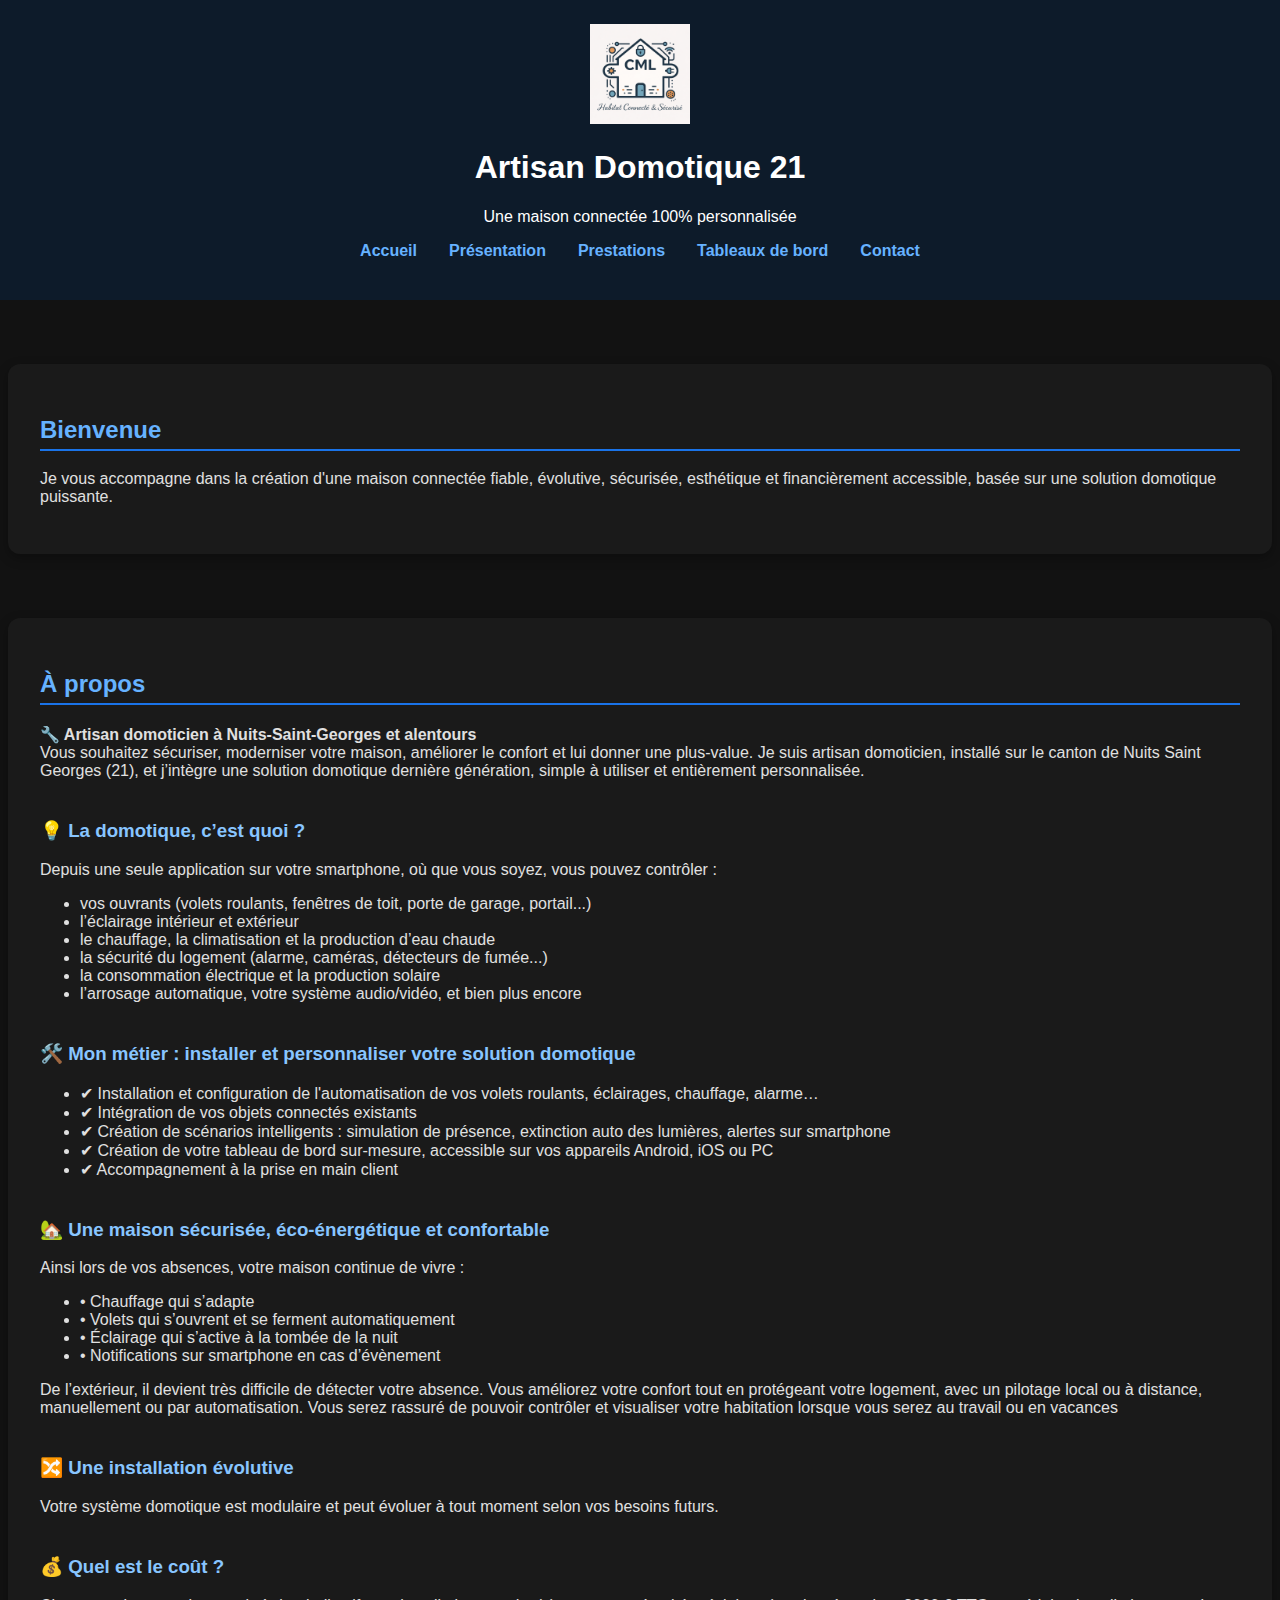
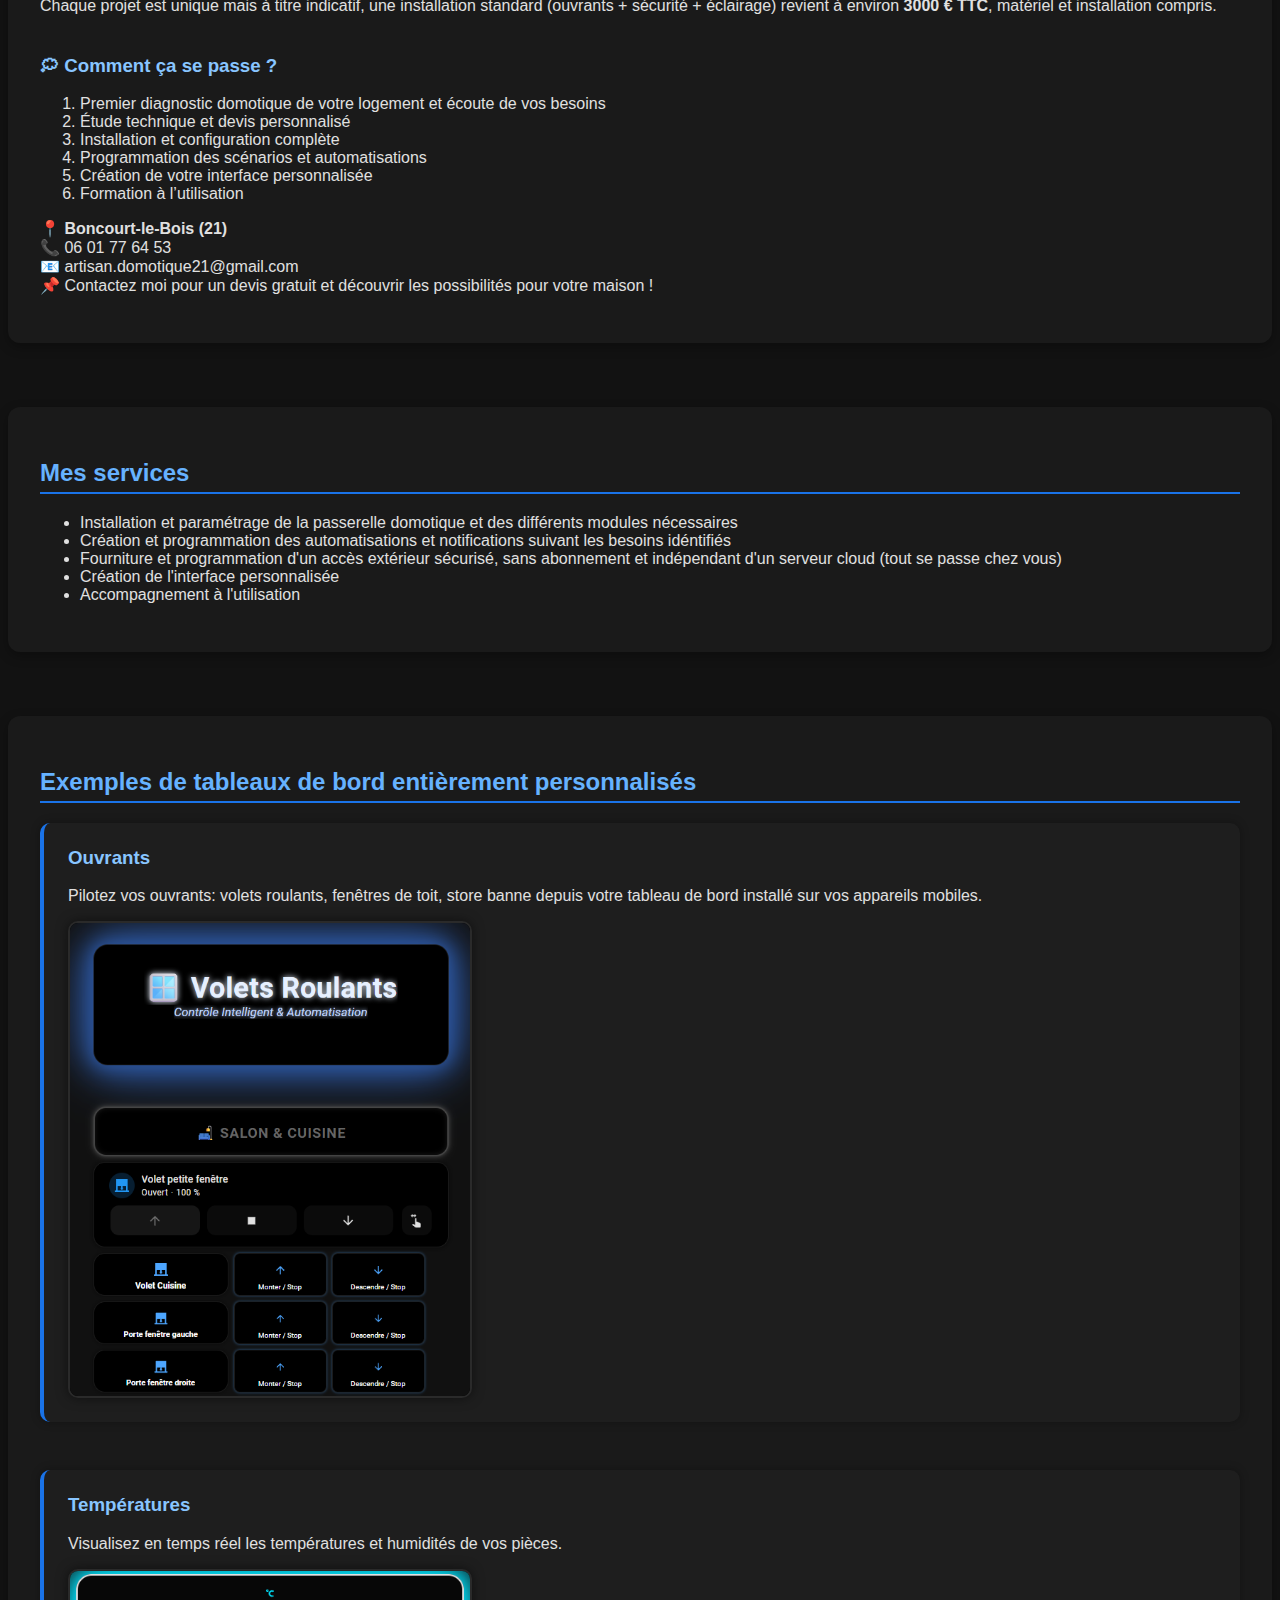
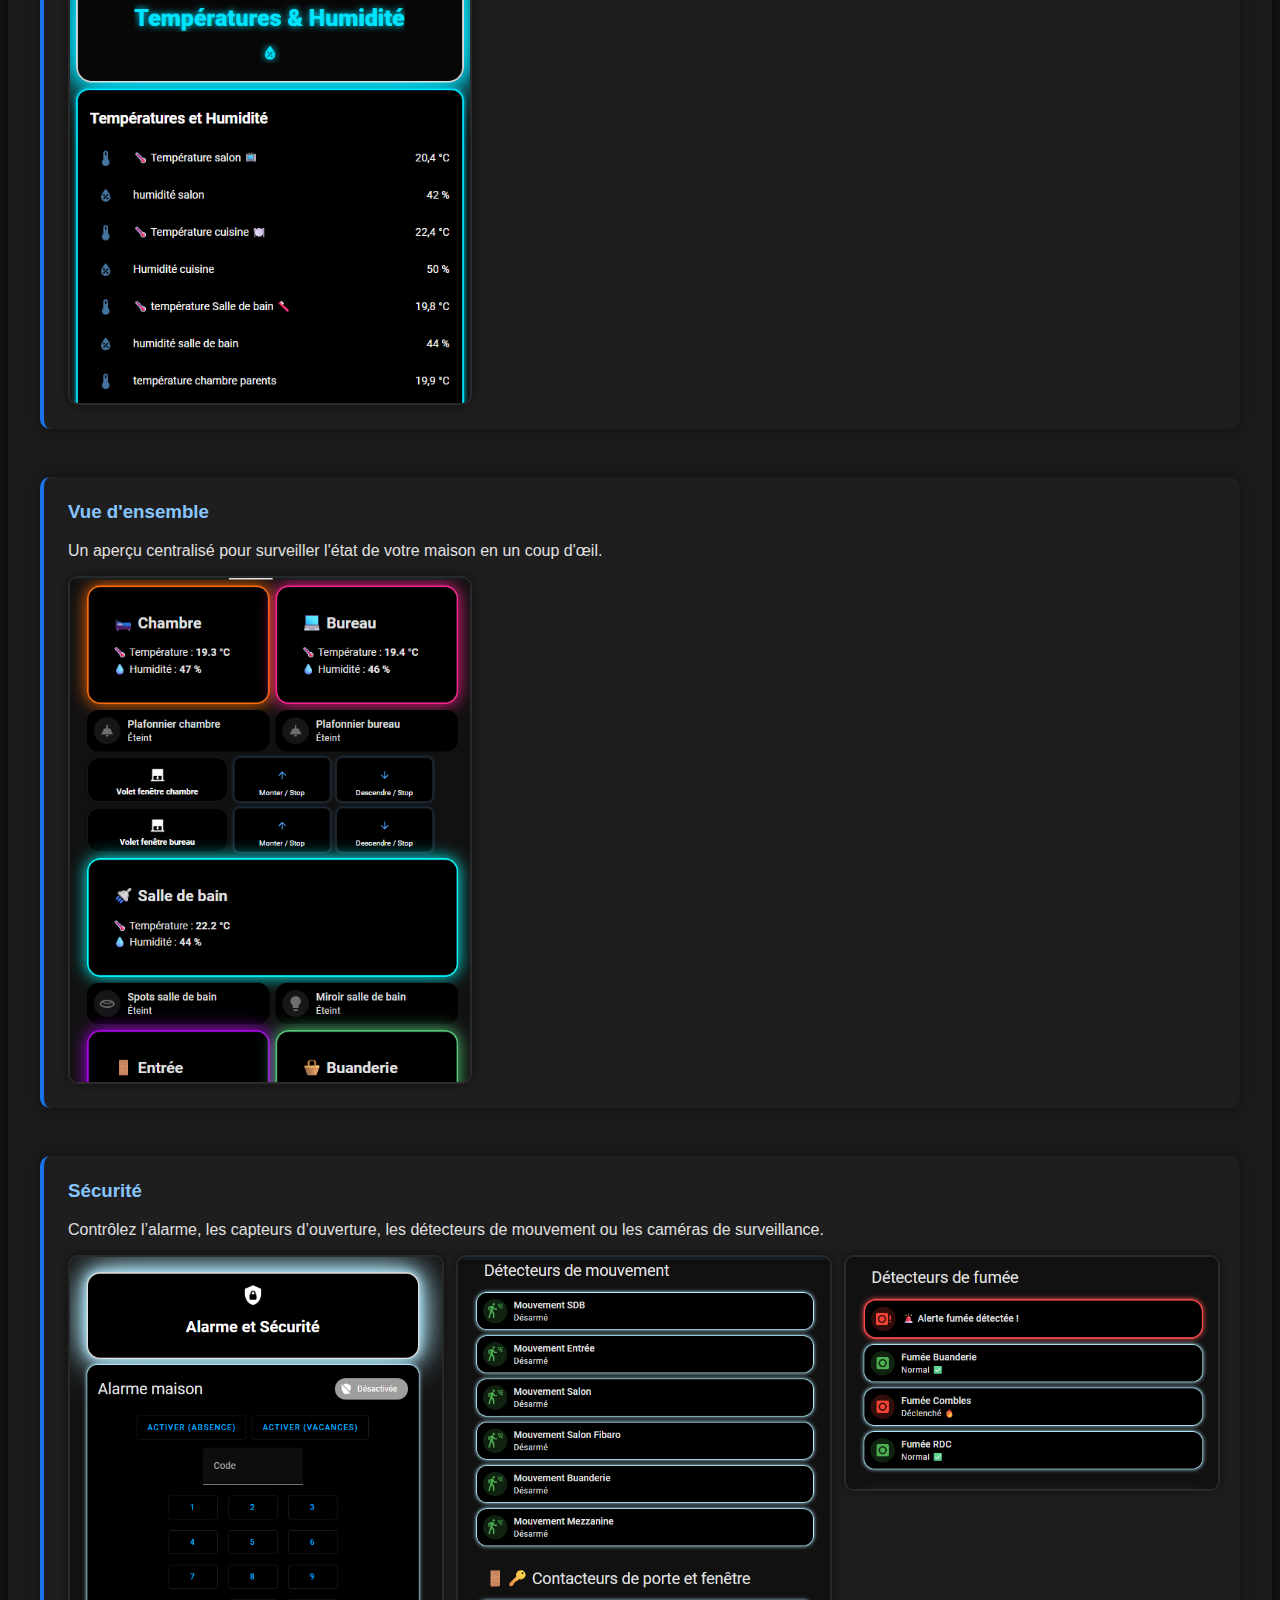
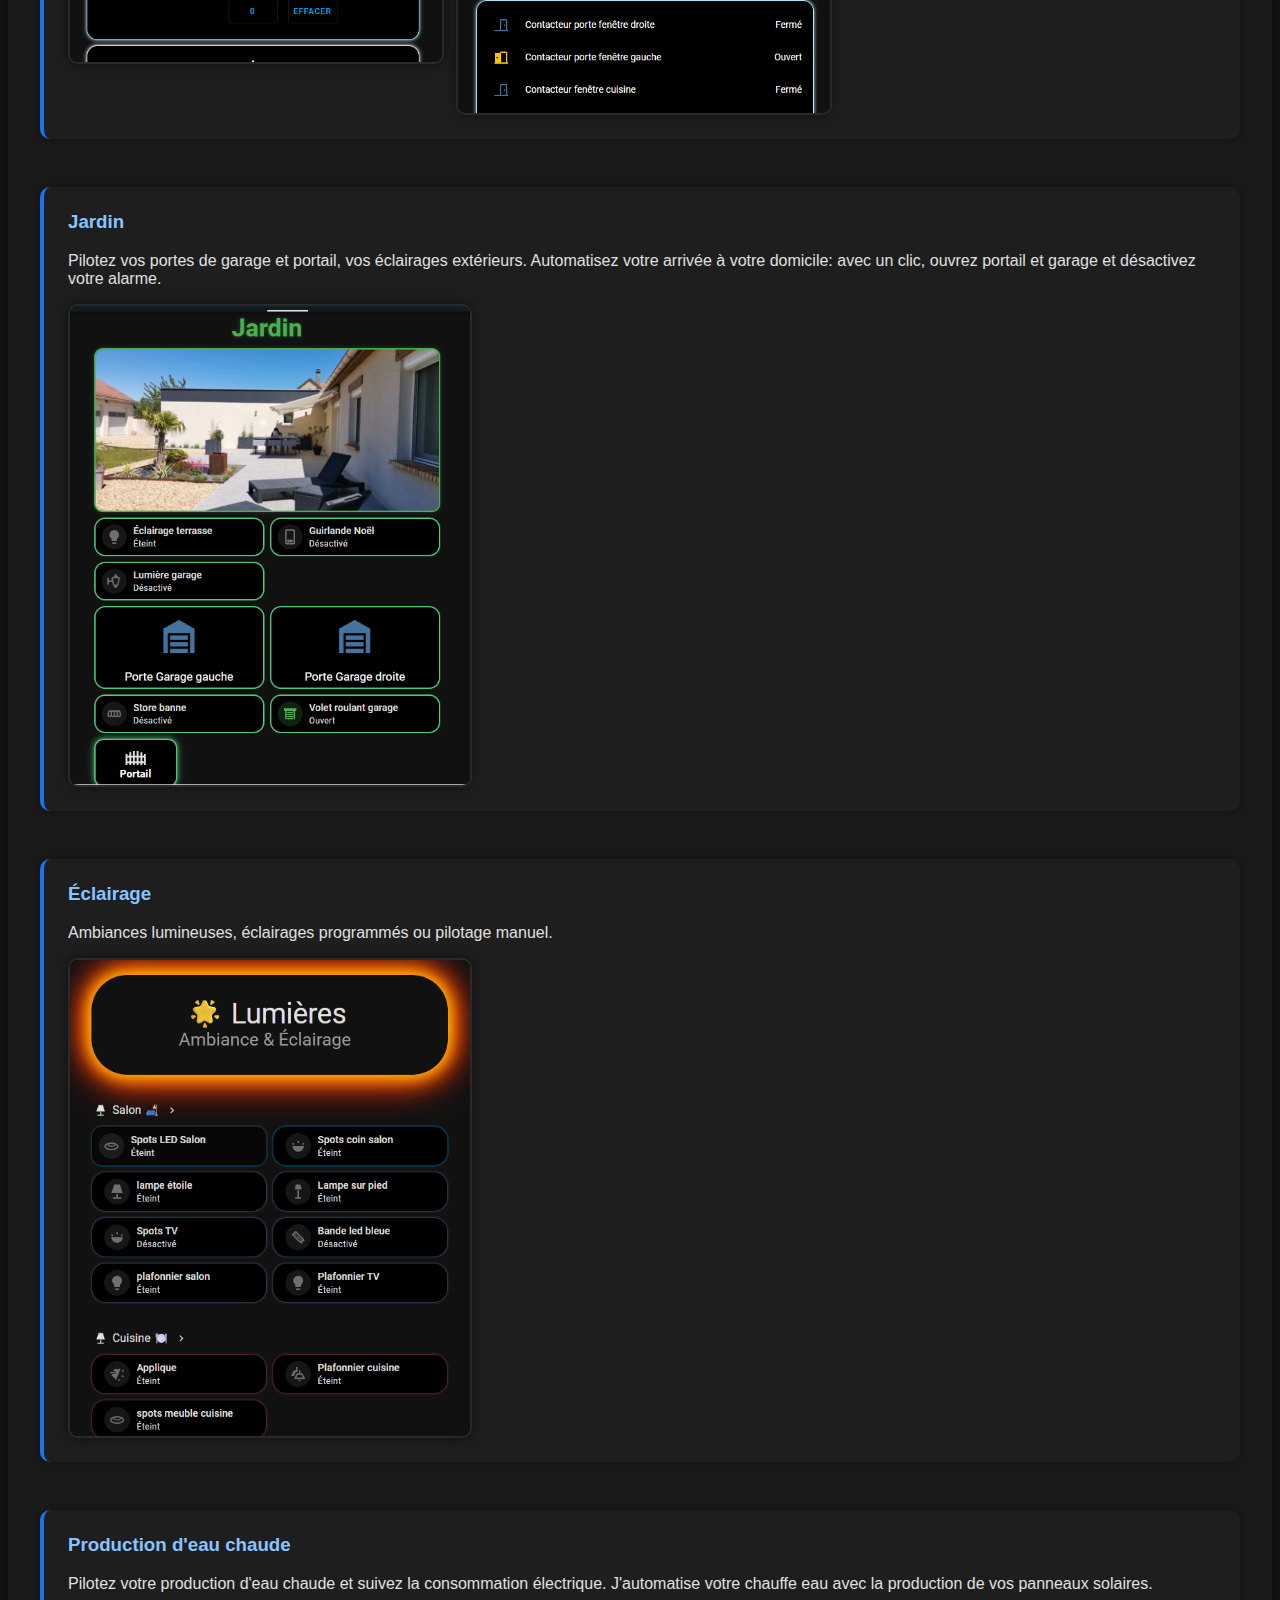
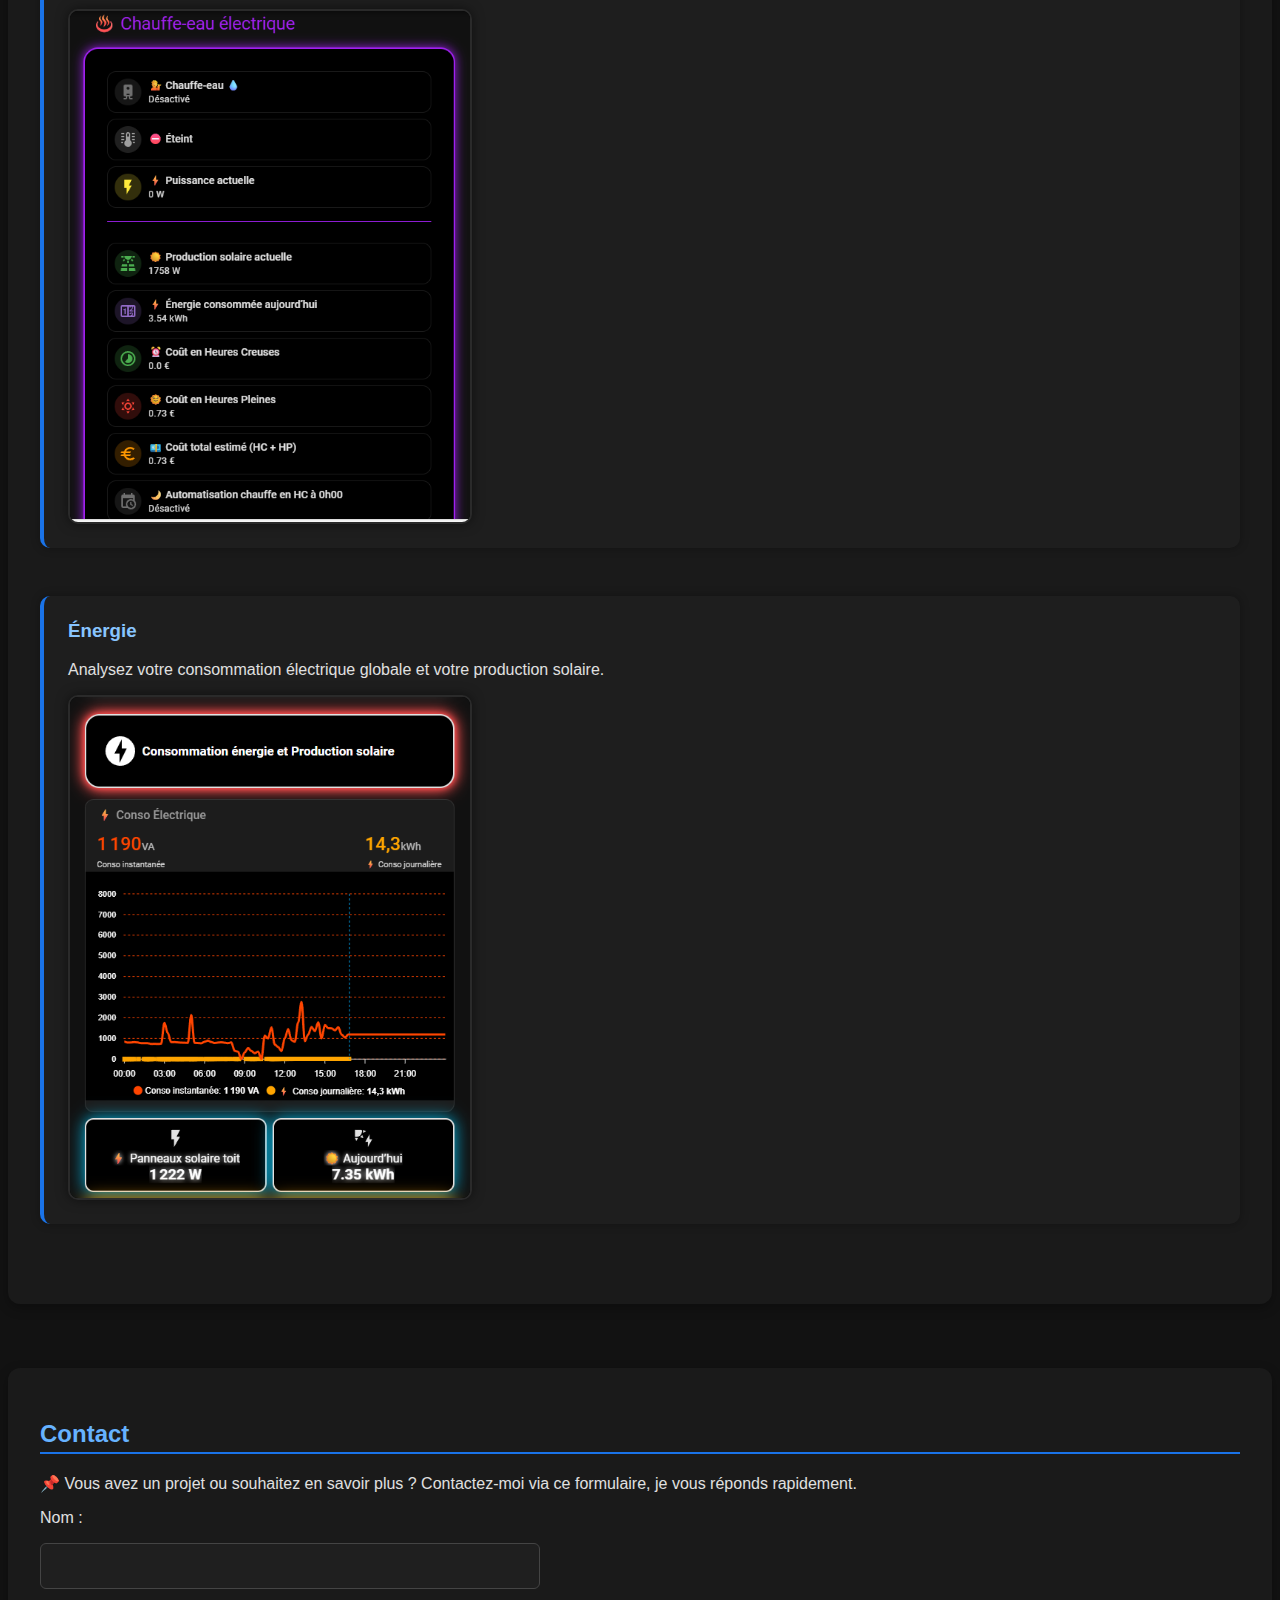
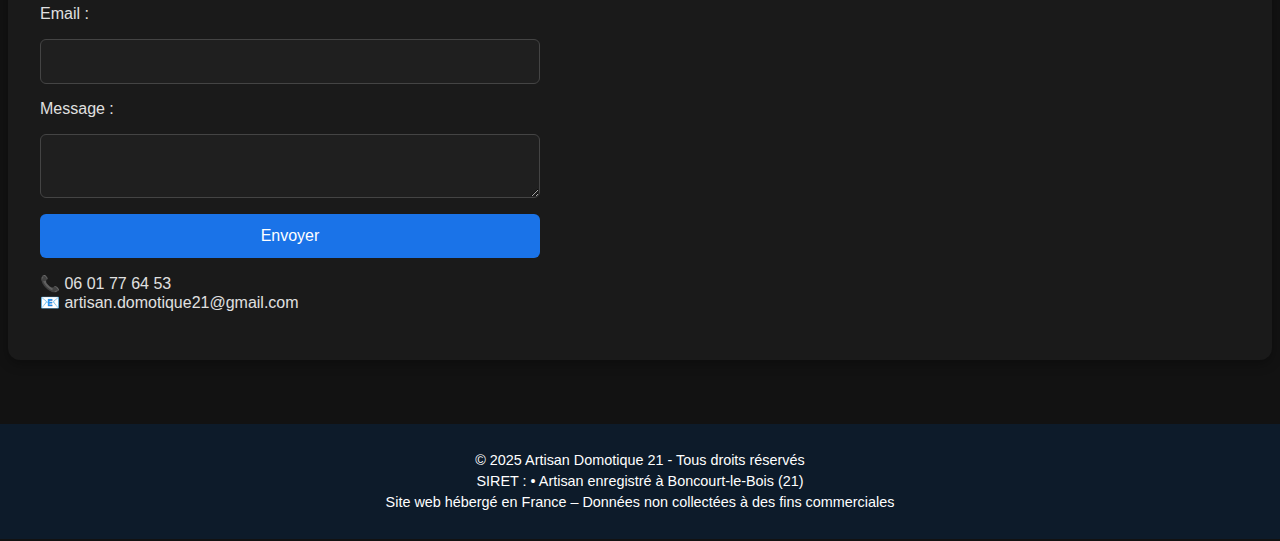
<file: index.html>
<!DOCTYPE html>
<html lang="fr">
<head>
  <meta charset="UTF-8">
  <meta name="viewport" content="width=device-width, initial-scale=1.0">
  <title>Artisan Domotique 21 - Domotique personnalisée</title>
  <link rel="stylesheet" href="style.css">
</head>
<body>
  <header>
    <img src="images/logo.png" alt="Logo Artisan Domotique 21" style="max-height: 100px;">
    <h1>Artisan Domotique 21</h1>
    <p>Une maison connectée 100% personnalisée</p>
    <nav>
      <ul>
        <li><a href="#accueil">Accueil</a></li>
        <li><a href="#presentation">Présentation</a></li>
        <li><a href="#prestations">Prestations</a></li>
        <li><a href="#tableaux">Tableaux de bord</a></li>
        <li><a href="#contact">Contact</a></li>
      </ul>
    </nav>
  </header>

  <section id="accueil">
    <h2>Bienvenue</h2>
    <p>Je vous accompagne dans la création d'une maison connectée fiable, évolutive, sécurisée, esthétique et financièrement accessible, basée sur une solution domotique puissante.</p>
  </section>

  <section id="presentation">
    <h2>À propos</h2>
    <p><strong>🔧 Artisan domoticien à Nuits-Saint-Georges et alentours</strong><br>
    Vous souhaitez sécuriser, moderniser votre maison, améliorer le confort et lui donner une plus-value.
    Je suis artisan domoticien, installé sur le canton de Nuits Saint Georges (21), et j’intègre une solution domotique dernière génération, simple à utiliser et entièrement personnalisée.</p>

    <h3>💡 La domotique, c’est quoi ?</h3>
    <p>Depuis une seule application sur votre smartphone, où que vous soyez, vous pouvez contrôler :</p>
    <ul>
      <li>vos ouvrants (volets roulants, fenêtres de toit, porte de garage, portail...)</li>
      <li>l’éclairage intérieur et extérieur</li>
      <li>le chauffage, la climatisation et la production d’eau chaude</li>
      <li>la sécurité du logement (alarme, caméras, détecteurs de fumée...)</li>
      <li>la consommation électrique et la production solaire</li>
      <li>l’arrosage automatique, votre système audio/vidéo, et bien plus encore</li>
    </ul>

    <h3>🛠️ Mon métier : installer et personnaliser votre solution domotique</h3>
    <ul>
      <li>✔ Installation et configuration de l'automatisation de vos volets roulants, éclairages, chauffage, alarme…</li>
      <li>✔ Intégration de vos objets connectés existants</li>
      <li>✔ Création de scénarios intelligents : simulation de présence, extinction auto des lumières, alertes sur smartphone</li>
      <li>✔ Création de votre tableau de bord sur-mesure, accessible sur vos appareils Android, iOS ou PC</li>
      <li>✔ Accompagnement à la prise en main client</li>
    </ul>

    <h3>🏡 Une maison sécurisée, éco-énergétique et confortable</h3>
    <p>Ainsi lors de vos absences, votre maison continue de vivre :</p>
    <ul>
      <li>• Chauffage qui s’adapte</li>
      <li>• Volets qui s’ouvrent et se ferment automatiquement</li>
      <li>• Éclairage qui s’active à la tombée de la nuit</li>
      <li>• Notifications sur smartphone en cas d’évènement</li>
    </ul>
    <p>De l’extérieur, il devient très difficile de détecter votre absence. Vous améliorez votre confort tout en protégeant votre logement, avec un pilotage local ou à distance, manuellement ou par automatisation. Vous serez rassuré de pouvoir contrôler et visualiser votre habitation lorsque vous serez au travail ou en vacances</p>

    <h3>🔀 Une installation évolutive</h3>
    <p>Votre système domotique est modulaire et peut évoluer à tout moment selon vos besoins futurs.</p>

    <h3>💰 Quel est le coût ?</h3>
    <p>Chaque projet est unique mais à titre indicatif, une installation standard (ouvrants + sécurité + éclairage) revient à environ <strong>3000 € TTC</strong>, matériel et installation compris.</p>

    <h3>🗭 Comment ça se passe ?</h3>
    <ol>
      <li>Premier diagnostic domotique de votre logement et écoute de vos besoins</li>
      <li>Étude technique et devis personnalisé</li>
      <li>Installation et configuration complète</li>
      <li>Programmation des scénarios et automatisations</li>
      <li>Création de votre interface personnalisée</li>
      <li>Formation à l’utilisation</li>
    </ol>

    <p><strong>📍 Boncourt-le-Bois (21)</strong><br>
    📞 06 01 77 64 53<br>
    📧 artisan.domotique21@gmail.com<br>
    📌 Contactez moi pour un devis gratuit et découvrir les possibilités pour votre maison !</p>
  </section>

  <section id="prestations">
    <h2>Mes services</h2>
    <ul>
      <li>Installation et paramétrage de la passerelle domotique et des différents modules nécessaires</li>
      <li>Création et programmation des automatisations et notifications suivant les besoins idéntifiés</li>
      <li>Fourniture et programmation d'un accès extérieur sécurisé, sans abonnement et indépendant d'un serveur cloud (tout se passe chez vous)</li>
      <li>Création de l'interface personnalisée</li>
      <li>Accompagnement à l'utilisation</li>
    </ul>
  </section>

  <section id="tableaux">
  <h2>Exemples de tableaux de bord entièrement personnalisés</h2>

  <div class="theme">
    <h3>Ouvrants</h3>
    <p>Pilotez vos ouvrants: volets roulants, fenêtres de toit, store banne depuis votre tableau de bord installé sur vos appareils mobiles.</p>
    <div class="galerie">
      <img src="images/dashboard1.png" alt="Volets roulants" style="max-width: 400px; height: auto;">
    </div>
  </div>

  <div class="theme">
    <h3>Températures</h3>
    <p>Visualisez en temps réel les températures et humidités de vos pièces.</p>
    <div class="galerie">
      <img src="images/dashboard9.png" alt="Relevé températures et humidité" style="max-width: 400px; height: auto;">
    </div>
  </div>

  <div class="theme">
    <h3>Vue d'ensemble</h3>
    <p>Un aperçu centralisé pour surveiller l'état de votre maison en un coup d'œil.</p>
    <div class="galerie">
      <img src="images/dashboard2.png" alt="Tableau de bord global maison" style="max-width: 400px; height: auto;">
    </div>
  </div>

  <div class="theme">
    <h3>Sécurité</h3>
    <p>Contrôlez l’alarme, les capteurs d’ouverture, les détecteurs de mouvement ou les caméras de surveillance.</p>
    <div class="galerie">
      <img src="images/dashboard3.png" alt="Alarme" style="max-width: 400px; height: auto;">
      <img src="images/dashboard5.png" alt="Capteurs d'ouverture" style="max-width: 400px; height: auto;">
      <img src="images/dashboard6.png" alt="Caméras de sécurité" style="max-width: 400px; height: auto;">
    </div>
  </div>

  <div class="theme">
    <h3>Jardin</h3>
    <p>Pilotez vos portes de garage et portail, vos éclairages extérieurs. Automatisez votre arrivée à votre domicile: avec un clic, ouvrez portail et garage et désactivez votre alarme.</p>
    <div class="galerie">
      <img src="images/dashboard4.png" alt="Éclairage et arrosage jardin" style="max-width: 400px; height: auto;">
    </div>
  </div>

  <div class="theme">
    <h3>Éclairage</h3>
    <p>Ambiances lumineuses, éclairages programmés ou pilotage manuel.</p>
    <div class="galerie">
      <img src="images/dashboard8.png" alt="Éclairage intelligent" style="max-width: 400px; height: auto;">
    </div>
  </div>

  <div class="theme">
    <h3>Production d'eau chaude</h3>
    <p>Pilotez votre production d'eau chaude et suivez la consommation électrique. J'automatise votre chauffe eau avec la production de vos panneaux solaires.</p>
    <div class="galerie">
      <img src="images/dashboard7.png" alt="Chauffe-eau connecté" style="max-width: 400px; height: auto;">
    </div>
  </div>

  <div class="theme">
    <h3>Énergie</h3>
    <p>Analysez votre consommation électrique globale et votre production solaire.</p>
    <div class="galerie">
      <img src="images/dashboard10.png" alt="Suivi énergétique complet" style="max-width: 400px; height: auto;">
    </div>
  </div>
</section>


  <section id="contact">
    <h2>Contact</h2>
    <p>📌 Vous avez un projet ou souhaitez en savoir plus ? Contactez-moi via ce formulaire, je vous réponds rapidement.</p>
    <form action="https://formspree.io/f/mleyzypr" method="POST">
      <label for="nom">Nom :</label>
      <input type="text" id="nom" name="nom" required>

      <label for="email">Email :</label>
      <input type="email" id="email" name="email" required>

      <label for="message">Message :</label>
      <textarea id="message" name="message" required></textarea>

      <button type="submit">Envoyer</button>
    </form>
    <p>📞 06 01 77 64 53<br>📧 artisan.domotique21@gmail.com</p>
  </section>

  <footer>
    <p>&copy; 2025 Artisan Domotique 21 - Tous droits réservés</p>
    <p>SIRET : • Artisan enregistré à Boncourt-le-Bois (21)</p>
    <p>Site web hébergé en France – Données non collectées à des fins commerciales</p>
  </footer>
</body>
</html>
</file>
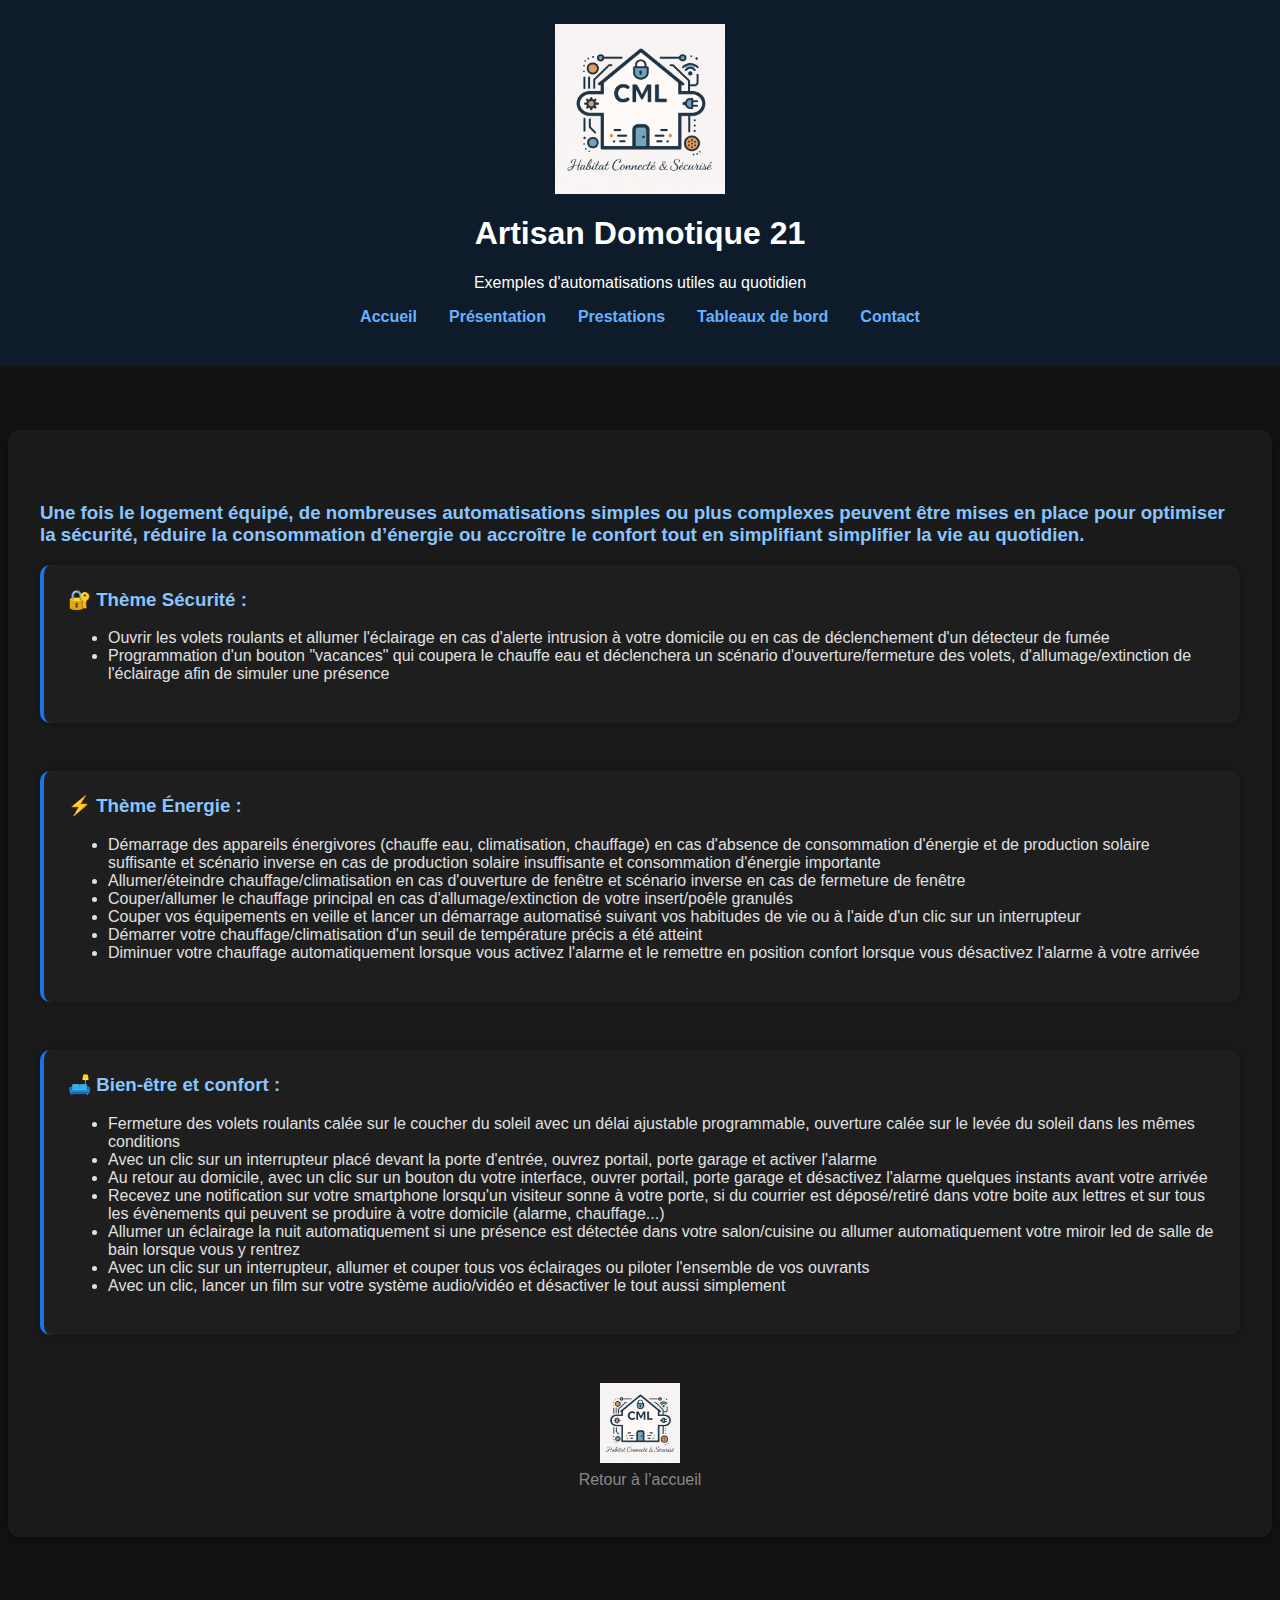
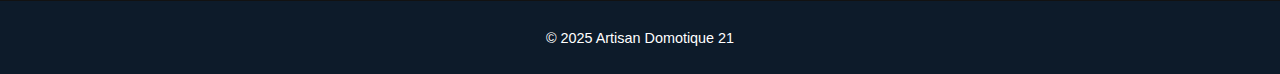
<file: automatisation.html>
<!DOCTYPE html>
<html lang="fr">
<head>
  <meta charset="UTF-8">
  <meta name="viewport" content="width=device-width, initial-scale=1.0">
  <title>Automatisations - Artisan Domotique 21</title>
  <link rel="stylesheet" href="style.css">
</head>
<body>

  <header>
    <a href="index.html">
      <img src="images/logo.png" alt="Logo Artisan Domotique 21" class="logo-brillant">
    </a>
    <h1>Artisan Domotique 21</h1>
    <p>Exemples d'automatisations utiles au quotidien</p>
    <nav>
      <ul>
        <li><a href="#accueil">Accueil</a></li>
        <li><a href="#presentation">Présentation</a></li>
        <li><a href="infos.html">Prestations</a></li>
        <li><a href="tableaux.html">Tableaux de bord</a></li>        
        <li><a href="infos.html">Contact</a></li>
      </ul>
    </nav>
  </header>

  <section id="tableaux">
    <h3><p>
    Une fois le logement équipé, de nombreuses automatisations simples ou plus complexes peuvent être mises en place pour 
    optimiser la sécurité, réduire la consommation d’énergie ou accroître le confort tout en simplifiant simplifier la vie au quotidien.
  </p> </h3>

    <div class="theme">
      <h3>🔐 Thème Sécurité :</h3>
      <ul>
        <li> Ouvrir les volets roulants et allumer l'éclairage en cas d'alerte intrusion à votre domicile ou en cas de déclenchement d'un détecteur de fumée</li>
        <li> Programmation d'un bouton "vacances" qui coupera le chauffe eau et déclenchera un scénario d'ouverture/fermeture des volets, d'allumage/extinction de l'éclairage afin de simuler une présence</li>
      </ul>
    </div>

    <div class="theme">
      <h3>⚡ Thème Énergie :</h3>
      <ul>
        <li> Démarrage des appareils énergivores (chauffe eau, climatisation, chauffage) en cas d'absence de consommation d'énergie et de production solaire suffisante et scénario inverse en cas de production solaire insuffisante et consommation d'énergie importante</li>
        <li> Allumer/éteindre chauffage/climatisation en cas d'ouverture de fenêtre et scénario inverse en cas de fermeture de fenêtre</li>
        <li> Couper/allumer le chauffage principal en cas d'allumage/extinction de votre insert/poêle granulés</li>
        <li> Couper vos équipements en veille et lancer un démarrage automatisé suivant vos habitudes de vie ou à l'aide d'un clic sur un interrupteur</li>
        <li> Démarrer votre chauffage/climatisation d'un seuil de température précis a été atteint</li>
        <li> Diminuer votre chauffage automatiquement lorsque vous activez l'alarme et le remettre en position confort lorsque vous désactivez l'alarme à votre arrivée</li>
      </ul>
    </div>

    <div class="theme">
      <h3>🛋️ Bien-être et confort :</h3>
      <ul>
        <li> Fermeture des volets roulants calée sur le coucher du soleil avec un délai ajustable programmable, ouverture calée sur le levée du soleil dans les mêmes conditions</li>
        <li> Avec un clic sur un interrupteur placé devant la porte d'entrée, ouvrez portail, porte garage et activer l'alarme</li>
        <li> Au retour au domicile, avec un clic sur un bouton du votre interface, ouvrer portail, porte garage et désactivez l'alarme quelques instants avant votre arrivée</li>
        <li> Recevez une notification sur votre smartphone lorsqu'un visiteur sonne à votre porte, si du courrier est déposé/retiré dans votre boite aux lettres et sur tous les évènements qui peuvent se produire à votre domicile (alarme, chauffage...)</li>
        <li> Allumer un éclairage la nuit automatiquement si une présence est détectée dans votre salon/cuisine ou allumer automatiquement votre miroir led de salle de bain lorsque vous y rentrez</li>
        <li> Avec un clic sur un interrupteur, allumer et couper tous vos éclairages ou piloter l'ensemble de vos ouvrants</li>
        <li> Avec un clic, lancer un film sur votre système audio/vidéo et désactiver le tout aussi simplement</li>
      </ul>
    </div>

    <div class="retour-logo">
      <a href="index.html">
        <img src="images/logo.png" alt="Retour à l'accueil" class="logo-retour">
      </a>
      <p style="margin-top: 0.5rem; color: #888;">Retour à l’accueil</p>
    </div>
  </section>

  <footer>
    <p>© 2025 Artisan Domotique 21</p>
  </footer>

</body>
</html>
</file>
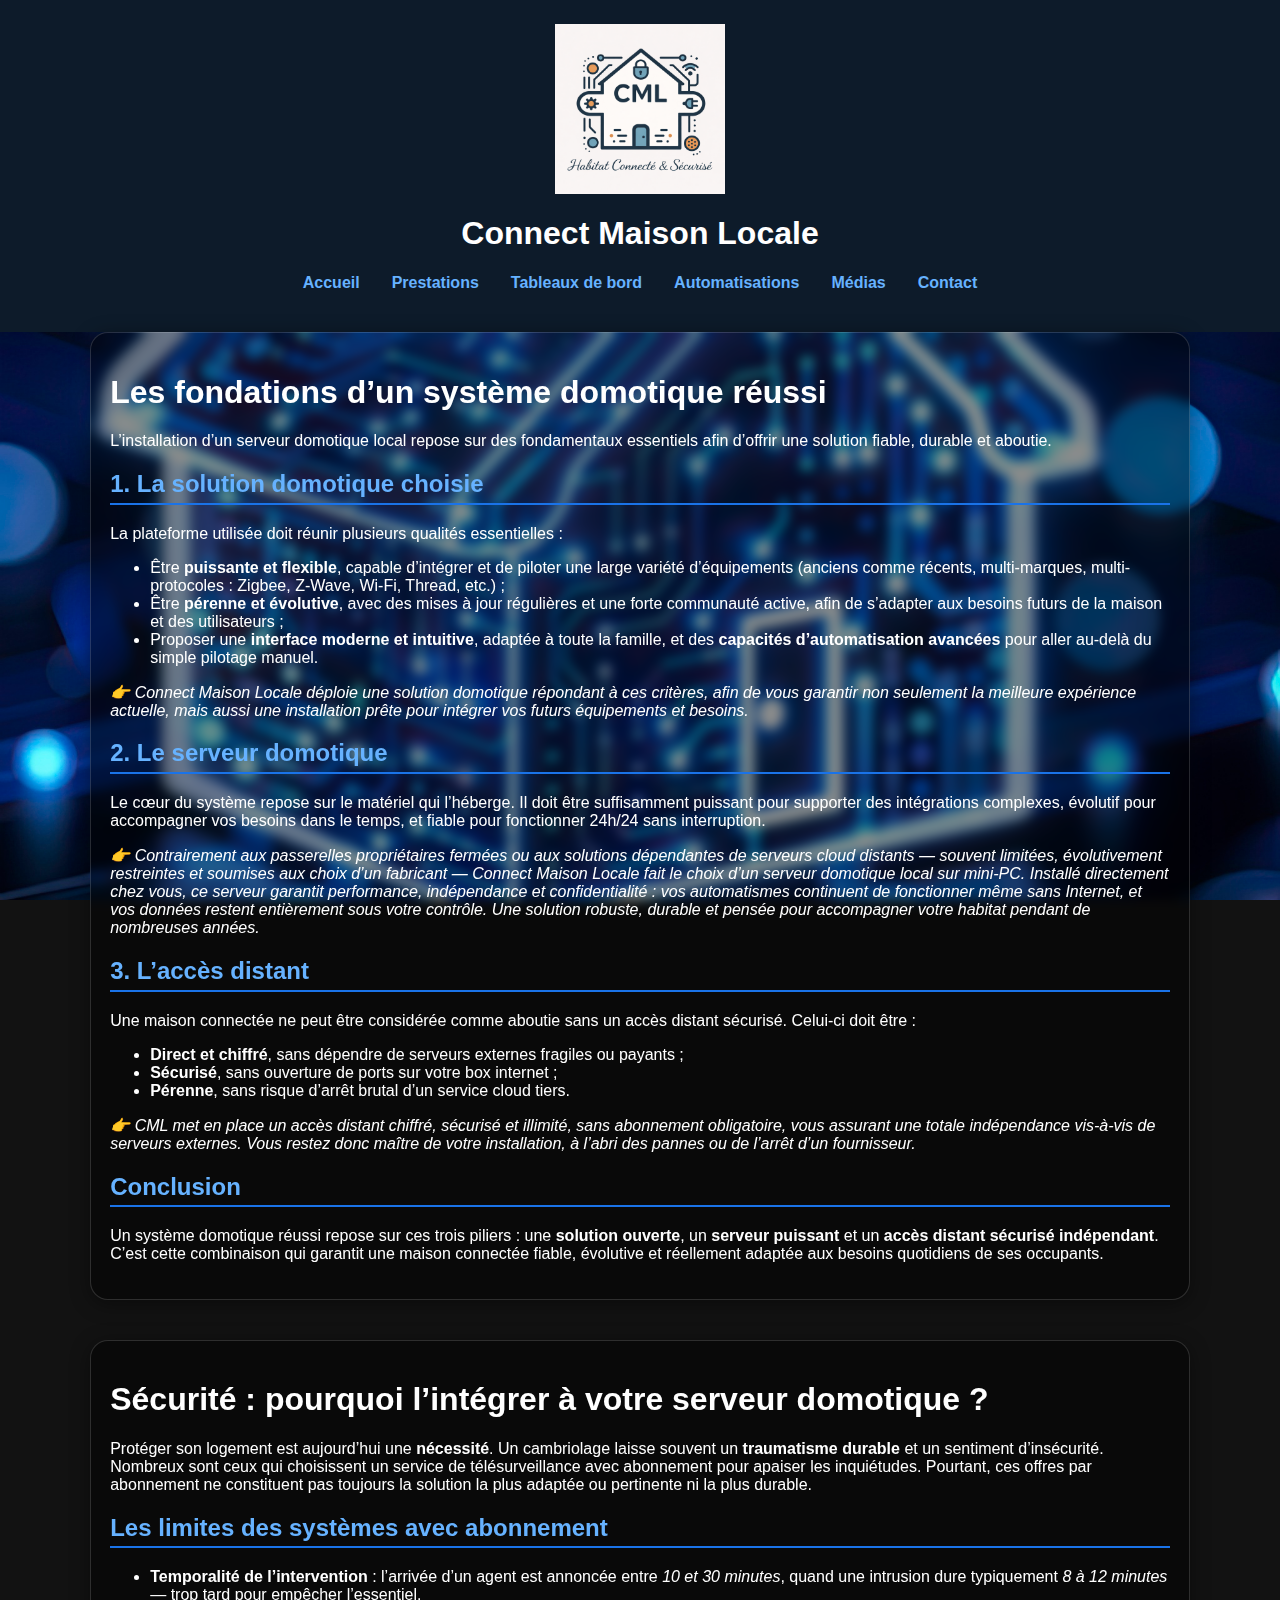
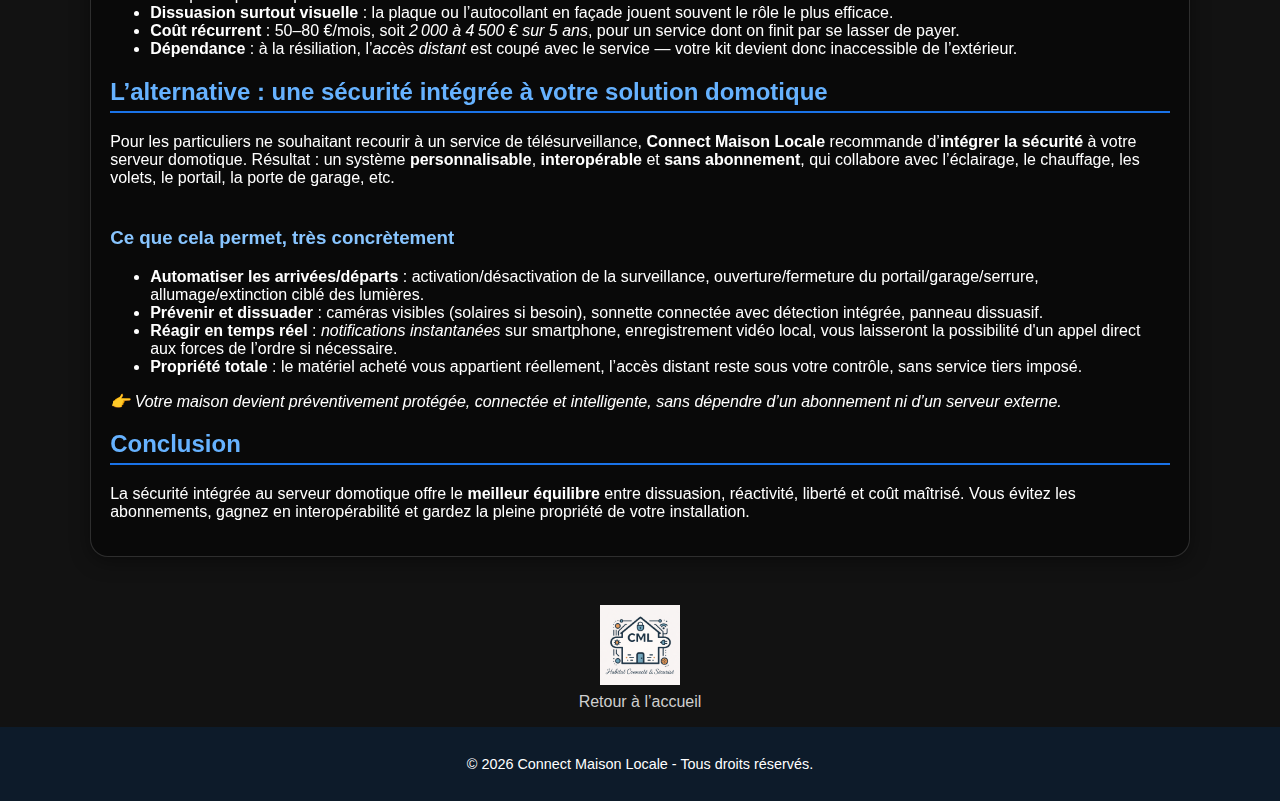
<file: fondamentaux.html>
<!DOCTYPE html>
<html lang="fr">
<head>
  <meta charset="UTF-8">
  <meta name="viewport" content="width=device-width, initial-scale=1.0">

  <!-- Titre SEO -->
  <title>Les fondations d’un système domotique réussi | Connect Maison Locale</title>

  <!-- Meta description SEO -->
  <meta name="description" content="Découvrez les fondations d’un système domotique réussi : solution ouverte, serveur puissant et accès distant sécurisé. Connect Maison Locale vous accompagne vers une maison connectée fiable et durable.">

  <link rel="stylesheet" href="style.css">

  <!-- Overrides locaux pour cette page -->
  <style>
    body {
      background-image: url("images/fond%20fondamentaux.jpg"); /* si possible renommer en fond-fondamentaux.jpg */
      background-size: cover;
      background-position: center;
      background-attachment: fixed;
    }

    .articles {
      max-width: 1100px;
      margin: 0 auto;
      padding: 0 1rem;
      display: block;
    }
    .articles .card {
      margin-bottom: 40px;
    }
  </style>
</head>
<body class="bg-fondamentaux">

  <header>
    <a href="index.html">
      <img src="images/logo.png" alt="Logo Artisan Domotique 21" class="logo-brillant">
    </a>
    <h1>Connect Maison Locale</h1>
   
    <nav>
      <ul>
        <li><a href="index.html">Accueil</a></li>
        <li><a href="infos.html">Prestations</a></li>
        <li><a href="tableaux.html">Tableaux de bord</a></li>
        <li><a href="automatisation.html">Automatisations</a></li>
        <li><a href="medias.html">Médias</a></li>
        <li><a href="infos.html#contact">Contact</a></li>
      </ul>
    </nav>
  </header>

  <main class="articles">

    <!-- Article #1 avec effet translucide -->
    <article class="card glass-text" id="fondations-domotique">
      <h1>Les fondations d’un système domotique réussi</h1>

      <p>
        L’installation d’un serveur domotique local repose sur des fondamentaux essentiels afin d’offrir une solution fiable, durable et aboutie.
              </p>

      <h2>1. La solution domotique choisie</h2>
      <p>
        La plateforme utilisée doit réunir plusieurs qualités essentielles :
      </p>
      <ul>
        <li>Être <strong>puissante et flexible</strong>, capable d’intégrer et de piloter une large variété d’équipements (anciens comme récents, multi-marques, multi-protocoles : Zigbee, Z-Wave, Wi-Fi, Thread, etc.) ;</li>
        <li>Être <strong>pérenne et évolutive</strong>, avec des mises à jour régulières et une forte communauté active, afin de s’adapter aux besoins futurs de la maison et des utilisateurs ;</li>
        <li>Proposer une <strong>interface moderne et intuitive</strong>, adaptée à toute la famille, et des <strong>capacités d’automatisation avancées</strong> pour aller au-delà du simple pilotage manuel.</li>
      </ul>
      <p><em>👉 Connect Maison Locale déploie une solution domotique répondant à ces critères, afin de vous garantir non seulement la meilleure expérience actuelle, mais aussi une installation prête pour 
        intégrer vos futurs équipements et besoins.</em></p>

      <h2>2. Le serveur domotique</h2>
      <p>
      Le cœur du système repose sur le matériel qui l’héberge.
Il doit être suffisamment puissant pour supporter des intégrations complexes, évolutif pour accompagner vos besoins dans le temps, et fiable pour fonctionner 24h/24 sans interruption.
      </p>
      <p><em>👉 Contrairement aux passerelles propriétaires fermées ou aux solutions dépendantes de serveurs cloud distants — souvent limitées, évolutivement restreintes et soumises aux choix d’un fabricant — Connect Maison Locale fait le choix d’un serveur domotique local sur mini-PC.

Installé directement chez vous, ce serveur garantit performance, indépendance et confidentialité : vos automatismes continuent de fonctionner même sans Internet, et vos données restent entièrement sous votre contrôle.

Une solution robuste, durable et pensée pour accompagner votre habitat pendant de nombreuses années.</em></p>

      <h2>3. L’accès distant</h2>
      <p>
        Une maison connectée ne peut être considérée comme aboutie sans un accès distant sécurisé. Celui-ci doit être :
      </p>
      <ul>
        <li><strong>Direct et chiffré</strong>, sans dépendre de serveurs externes fragiles ou payants ;</li>
        <li><strong>Sécurisé</strong>, sans ouverture de ports sur votre box internet ;</li>
        <li><strong>Pérenne</strong>, sans risque d’arrêt brutal d’un service cloud tiers.</li>
      </ul>
      <p><em>👉 CML met en place un accès distant chiffré, sécurisé et illimité, sans abonnement obligatoire, vous assurant une totale indépendance vis-à-vis de serveurs externes. Vous restez donc maître de votre installation, à l’abri des pannes ou de l’arrêt d’un fournisseur.</em></p>

      <h2>Conclusion</h2>
      <p>
        Un système domotique réussi repose sur ces trois piliers : une <strong>solution ouverte</strong>, un <strong>serveur puissant</strong> et un <strong>accès distant sécurisé indépendant</strong>.  
        C’est cette combinaison qui garantit une maison connectée fiable, évolutive et réellement adaptée aux besoins quotidiens de ses occupants.
      </p>
    </article>

    <!-- Article #2 : Sécurité intégrée à la domotique -->
    <article class="card glass-text" id="securite-domotique">
      <h1>Sécurité : pourquoi l’intégrer à votre serveur domotique&nbsp;?</h1>

      <p>
        Protéger son logement est aujourd’hui une <strong>nécessité</strong>. Un cambriolage laisse souvent un <strong>traumatisme durable</strong> et un sentiment d’insécurité. Nombreux sont ceux qui choisissent un service de télésurveillance avec abonnement pour apaiser les inquiétudes. Pourtant, ces offres par abonnement ne constituent pas toujours la solution la plus adaptée ou pertinente ni la plus durable.
      </p>

      <h2>Les limites des systèmes avec abonnement</h2>
      <ul>
        <li><strong>Temporalité de l’intervention</strong> : l’arrivée d’un agent est annoncée entre <em>10 et 30&nbsp;minutes</em>, quand une intrusion dure typiquement <em>8 à 12&nbsp;minutes</em> — trop tard pour empêcher l’essentiel.</li>
        <li><strong>Dissuasion surtout visuelle</strong> : la plaque ou l’autocollant en façade jouent souvent le rôle le plus efficace.</li>
        <li><strong>Coût récurrent</strong> : 50–80&nbsp;€/mois, soit <em>2 000 à 4 500&nbsp;€ sur 5 ans</em>, pour un service dont on finit par se lasser de payer.</li>
        <li><strong>Dépendance</strong> : à la résiliation, l’<em>accès distant</em> est coupé avec le service — votre kit devient donc inaccessible de l’extérieur.</li>
      </ul>

      <h2>L’alternative : une sécurité intégrée à votre solution domotique</h2>
      <p>
        Pour les particuliers ne souhaitant recourir à un service de télésurveillance, <strong>Connect Maison Locale</strong> recommande d’<strong>intégrer la sécurité</strong> à votre serveur domotique. Résultat&nbsp;: un système <strong>personnalisable</strong>, <strong>interopérable</strong> et <strong>sans abonnement</strong>, qui collabore avec l’éclairage, le chauffage, les volets, le portail, la porte de garage, etc.
      </p>

      <h3>Ce que cela permet, très concrètement</h3>
      <ul>
        <li><strong>Automatiser les arrivées/départs</strong> : activation/désactivation de la surveillance, ouverture/fermeture du portail/garage/serrure, allumage/extinction ciblé des lumières.</li>
        <li><strong>Prévenir et dissuader</strong> : caméras visibles (solaires si besoin), sonnette connectée avec détection intégrée, panneau dissuasif.</li>
        <li><strong>Réagir en temps réel</strong> : <em>notifications instantanées</em> sur smartphone, enregistrement vidéo local, vous laisseront la possibilité d'un appel direct aux forces de l’ordre si nécessaire.</li>
        <li><strong>Propriété totale</strong> : le matériel acheté vous appartient réellement, l’accès distant reste sous votre contrôle, sans service tiers imposé.</li>
      </ul>

      <p><em>👉 Votre maison devient préventivement protégée, connectée et intelligente, sans dépendre d’un abonnement ni d’un serveur externe.</em></p>

      <h2>Conclusion</h2>
      <p>
        La sécurité intégrée au serveur domotique offre le <strong>meilleur équilibre</strong> entre dissuasion, réactivité, liberté et coût maîtrisé. Vous évitez les abonnements, gagnez en interopérabilité et gardez la pleine propriété de votre installation.
      </p>
    </article>
    <div class="retour-logo">
      <a href="index.html" aria-label="Retour à l'accueil">
        <img src="images/logo.png" alt="Retour à l'accueil" class="logo-retour">
      </a>
      <p style="margin-top:.5rem; color:#cfcfcf;">Retour à l’accueil</p>
    </div>

  </main>

  <!-- Footer -->
  <footer>
    <p>&copy; 2026 Connect Maison Locale - Tous droits réservés.</p>
  </footer>

</body>
</html>
</file>
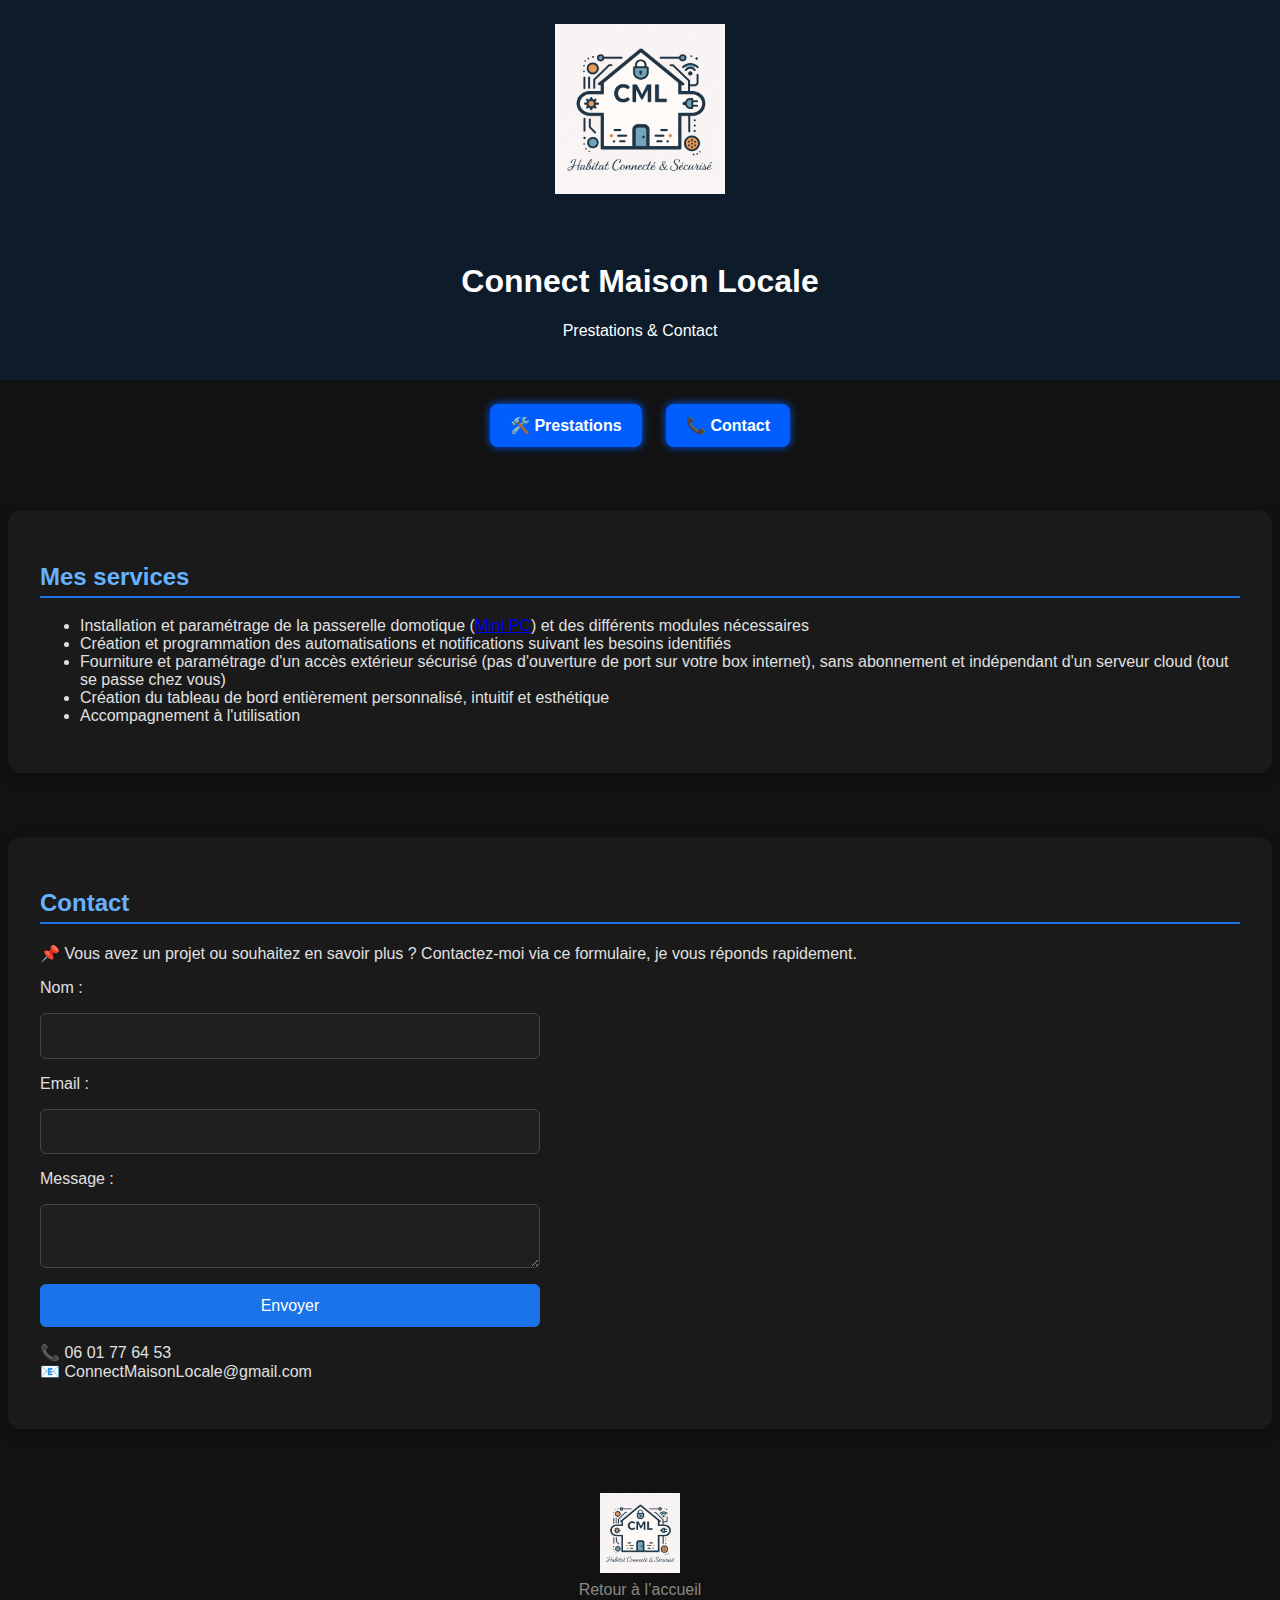
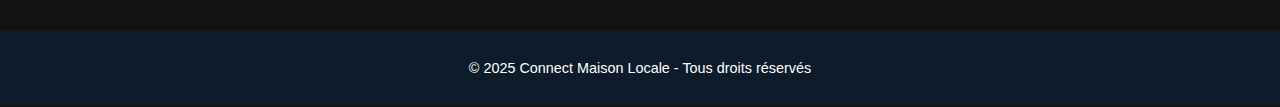
<file: infos.html>
<!DOCTYPE html>
<html lang="fr">
<head>
  <meta charset="UTF-8">
  <meta name="viewport" content="width=device-width, initial-scale=1.0">
  <title>Prestations et Contact - Connect Maison Locale</title>
  <link rel="stylesheet" href="style.css">
</head>
<body>
  <header>
    <a href="index.html">
      <img src="images/logo.png" alt="Logo Artisan Domotique 21" class="logo-brillant">
    </a>
      </header>

  <link rel="stylesheet" href="style.css">
  <style>
    .nav-buttons {
      text-align: center;
      margin: 1.5rem 0;
    }

    .nav-buttons a {
      display: inline-block;
      margin: 0 10px;
      padding: 12px 20px;
      background-color: #005eff;
      color: white;
      text-decoration: none;
      border-radius: 8px;
      font-weight: bold;
      box-shadow: 0 0 8px #005eff;
      transition: background-color 0.3s;
    }

    .nav-buttons a:hover {
      background-color: #003fad;
    }

    .retour-logo {
      text-align: center;
      margin: 3rem 0 2rem;
    }

    .retour-logo img {
      max-height: 80px;
      transition: transform 0.3s;
    }

    .retour-logo img:hover {
      transform: scale(1.1);
    }
  </style>
</head>
<body>
  <header>
    <h1>Connect Maison Locale</h1>
    <p>Prestations & Contact</p>
  </header>

  <div class="nav-buttons">
    <a href="#prestations">🛠️ Prestations</a>
    <a href="#contact">📞 Contact</a>
  </div>

  <section id="prestations">
    <h2>Mes services</h2>
    <ul>
      <li>Installation et paramétrage de la passerelle domotique (<a href="automatisation.html#mini-pc">Mini PC</a>) et des différents modules nécessaires</li>
      <li>Création et programmation des automatisations et notifications suivant les besoins identifiés</li>
      <li>Fourniture et paramétrage d'un accès extérieur sécurisé (pas d'ouverture de port sur votre box internet), sans abonnement et indépendant d'un serveur cloud (tout se passe chez vous)</li>
      <li>Création du tableau de bord entièrement personnalisé, intuitif et esthétique</li>
      <li>Accompagnement à l'utilisation</li>
    </ul>
  </section>

  <section id="contact">
    <h2>Contact</h2>
    <p>📌 Vous avez un projet ou souhaitez en savoir plus ? Contactez-moi via ce formulaire, je vous réponds rapidement.</p>
    <form action="https://formsubmit.co/ConnectMaisonLocale@gmail.com" method="POST">
  <label for="nom">Nom :</label>
  <input type="text" id="nom" name="nom" required>

  <label for="email">Email :</label>
  <input type="email" id="email" name="email" required>

  <label for="message">Message :</label>
  <textarea id="message" name="message" required></textarea>

  <!-- Paramètres Formsubmit -->
  <input type="hidden" name="_captcha" value="false">
  <input type="hidden" name="_subject" value="📩 Nouveau message depuis le site Connect Maison Locale !">
  <input type="hidden" name="_next" value="https://egnnge.github.io/site-vitrine/merci.html">

  <button type="submit">Envoyer</button>
</form>

    <p>📞 06 01 77 64 53<br>📧 ConnectMaisonLocale@gmail.com</p>
  </section>

  <div class="retour-logo">
    <a href="index.html">
      <img class="logo-retour" src="images/logo.png" alt="Retour à l'accueil">
    </a>
    <p style="margin-top: 0.5rem; color: #888;">Retour à l’accueil</p>
  </div>

  <footer>
    <p>&copy; 2025 Connect Maison Locale - Tous droits réservés</p>
  </footer>
</body>
</html>
</file>
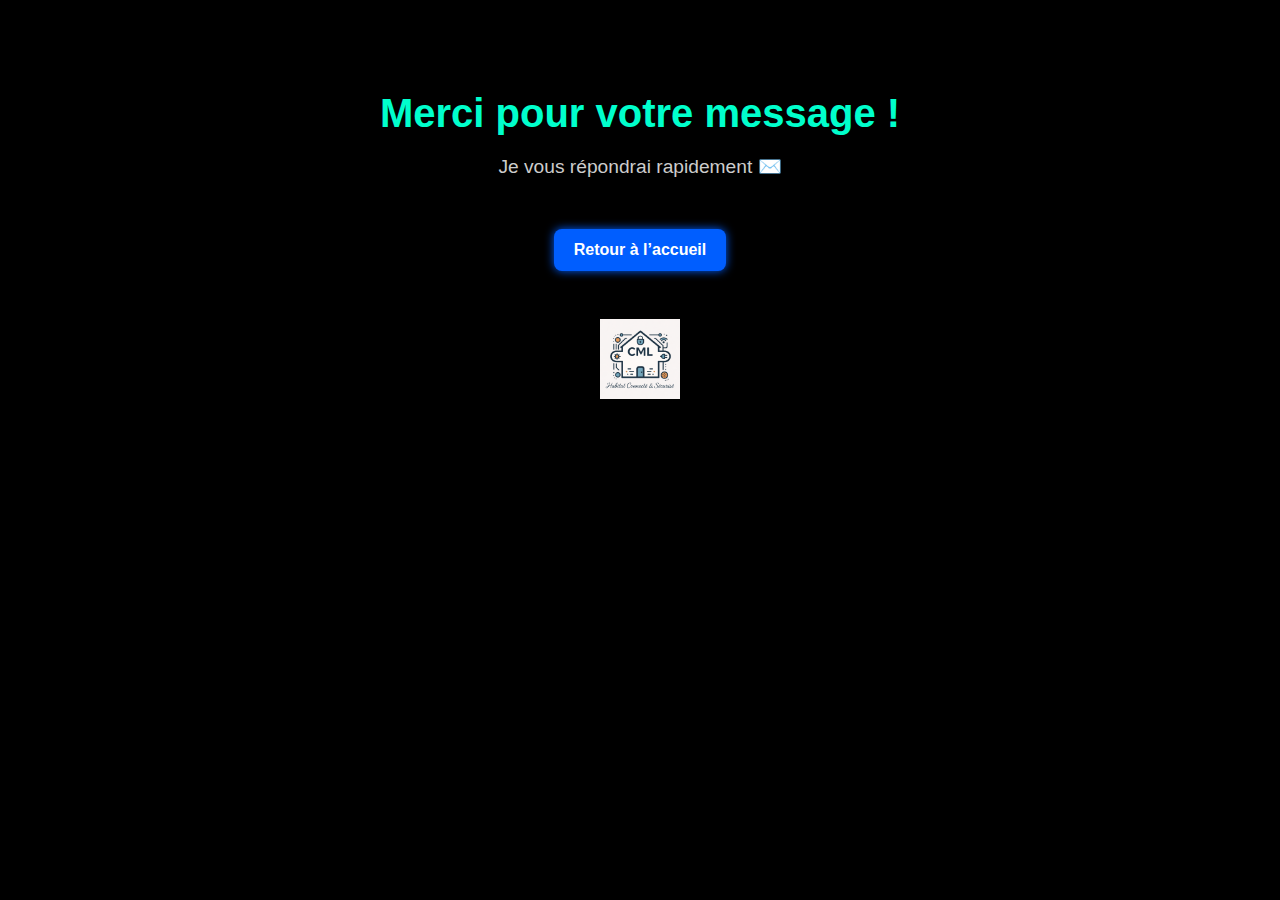
<file: merci.html>
<!DOCTYPE html>
<html lang="fr">
<head>
  <meta charset="UTF-8" />
  <meta name="viewport" content="width=device-width, initial-scale=1.0"/>
  <title>Merci pour votre message</title>
  <link rel="stylesheet" href="style.css"> <!-- Utilise ton style global -->
  <style>
    body {
      background-color: #000000;
      color: #ffffff;
      font-family: Arial, sans-serif;
      text-align: center;
      padding: 4rem 2rem;
    }

    h1 {
      color: #00ffcc;
      font-size: 2.5rem;
      margin-bottom: 1rem;
    }

    p {
      font-size: 1.2rem;
      color: #ccc;
    }

    a.retour {
      display: inline-block;
      margin-top: 2rem;
      padding: 12px 20px;
      background-color: #005eff;
      color: white;
      text-decoration: none;
      border-radius: 8px;
      font-weight: bold;
      box-shadow: 0 0 10px #005eff;
      transition: background-color 0.3s;
    }

    a.retour:hover {
      background-color: #003fad;
    }

    .logo {
      margin-top: 3rem;
    }

    .logo img {
      max-height: 80px;
      transition: transform 0.3s;
    }

    .logo img:hover {
      transform: scale(1.1);
    }
  </style>
</head>
<body>
  <h1>Merci pour votre message !</h1>
  <p>Je vous répondrai rapidement ✉️</p>

  <a class="retour" href="index.html">Retour à l’accueil</a>

  <div class="logo">
    <a href="index.html">
      <img src="images/logo.png" alt="Logo Artisan Domotique 21" />
    </a>
  </div>
</body>
</html>
</file>
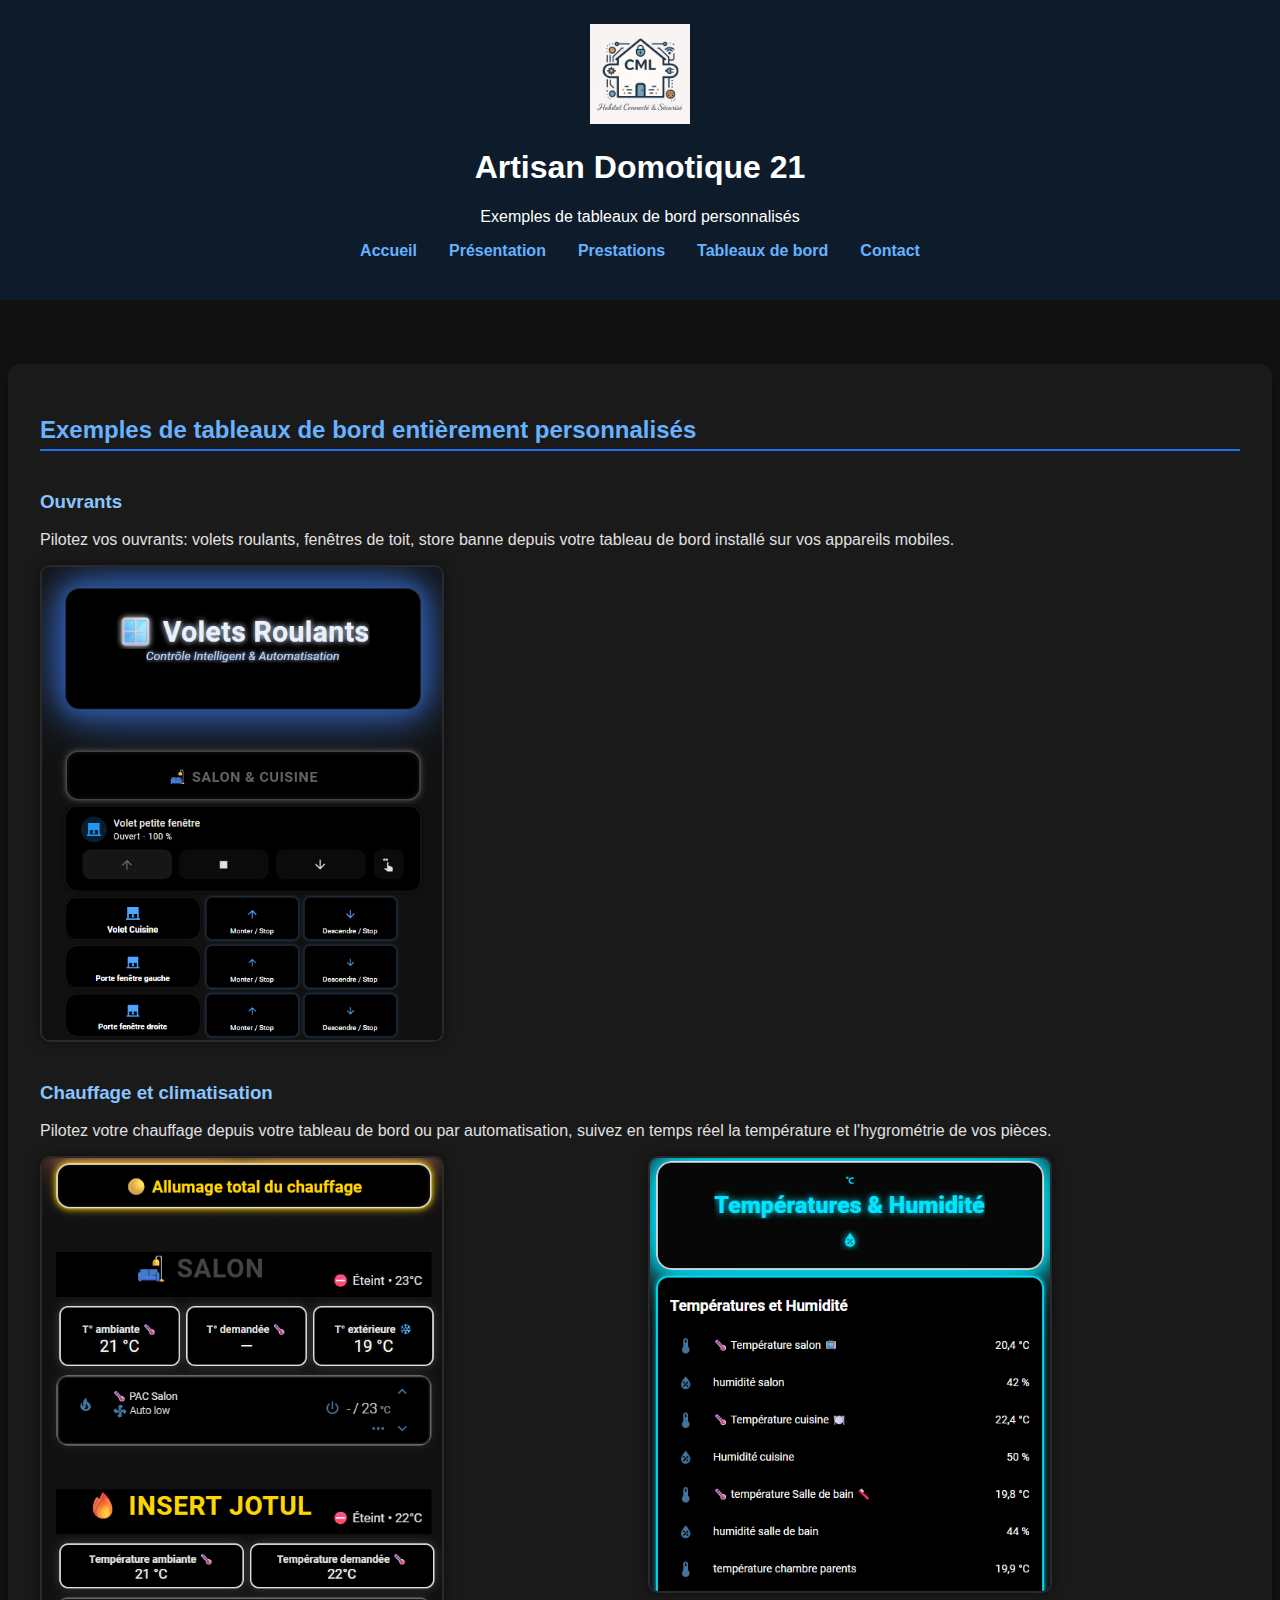
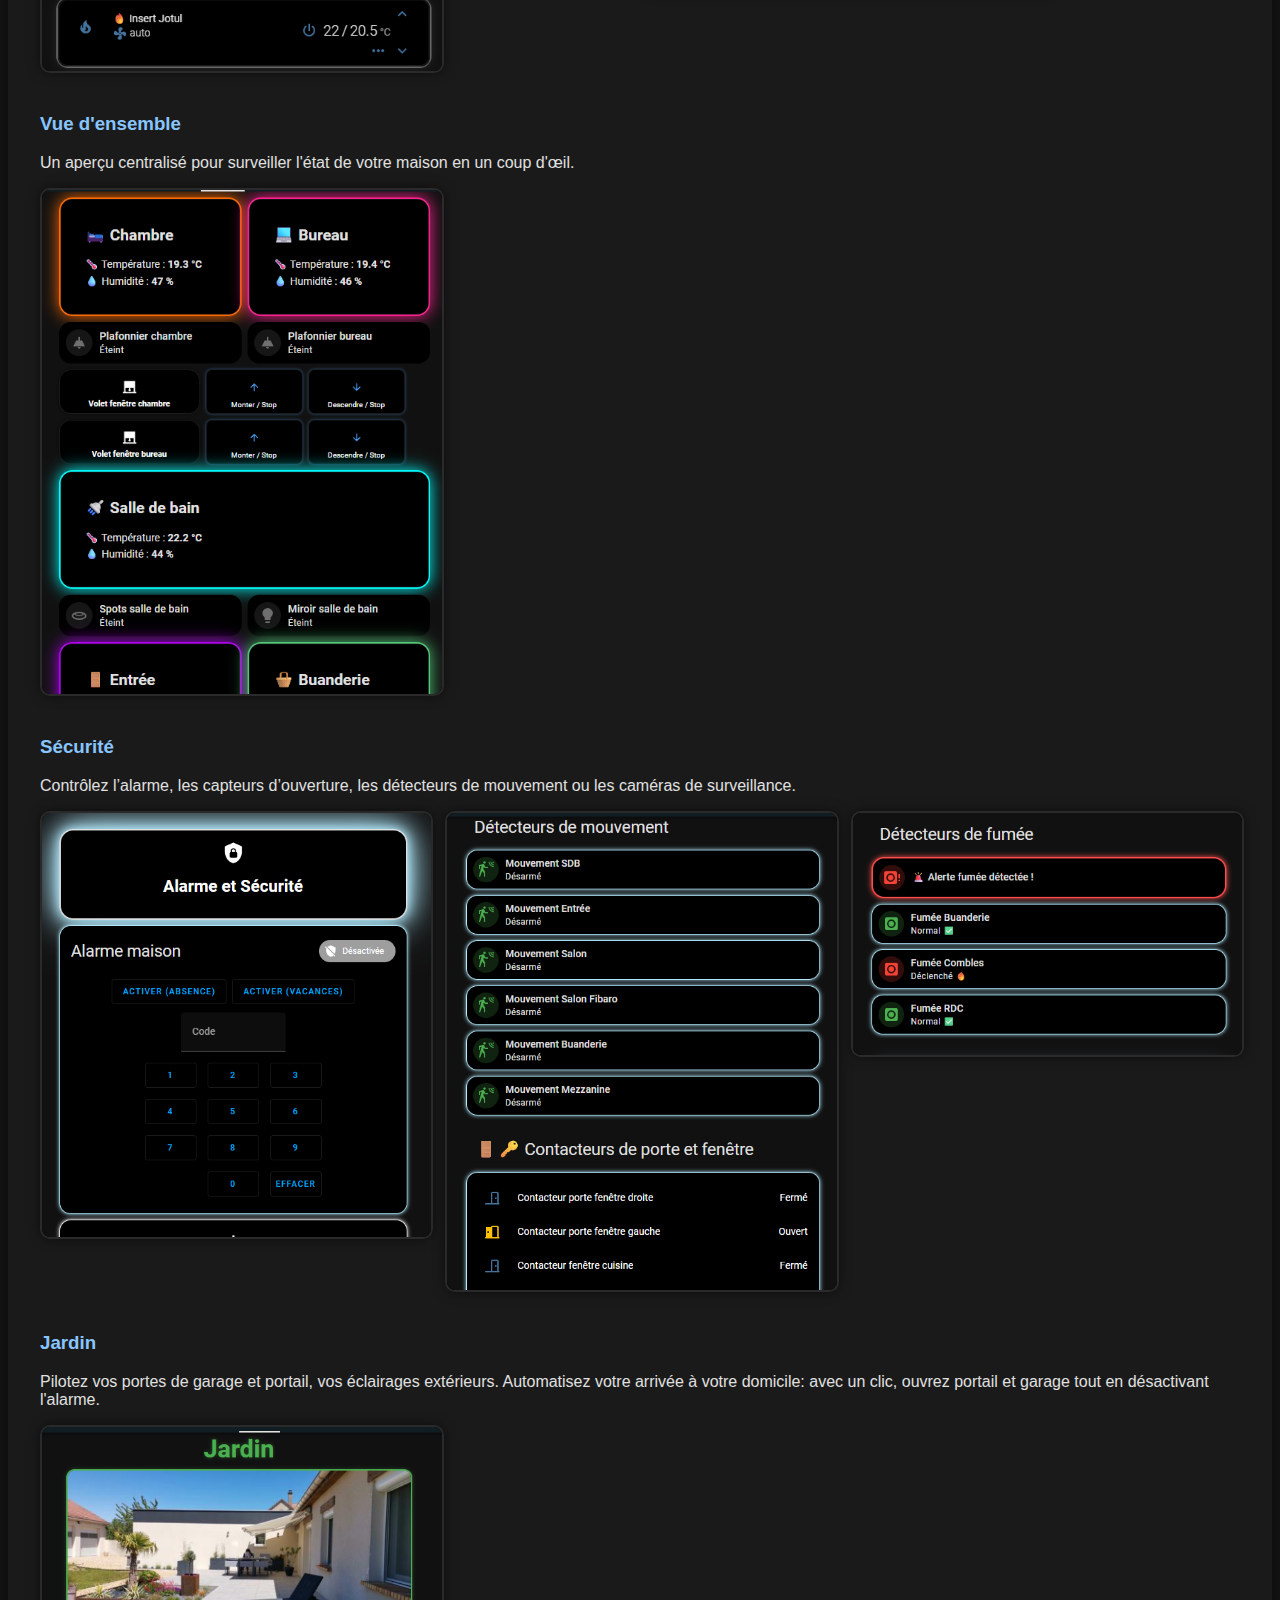
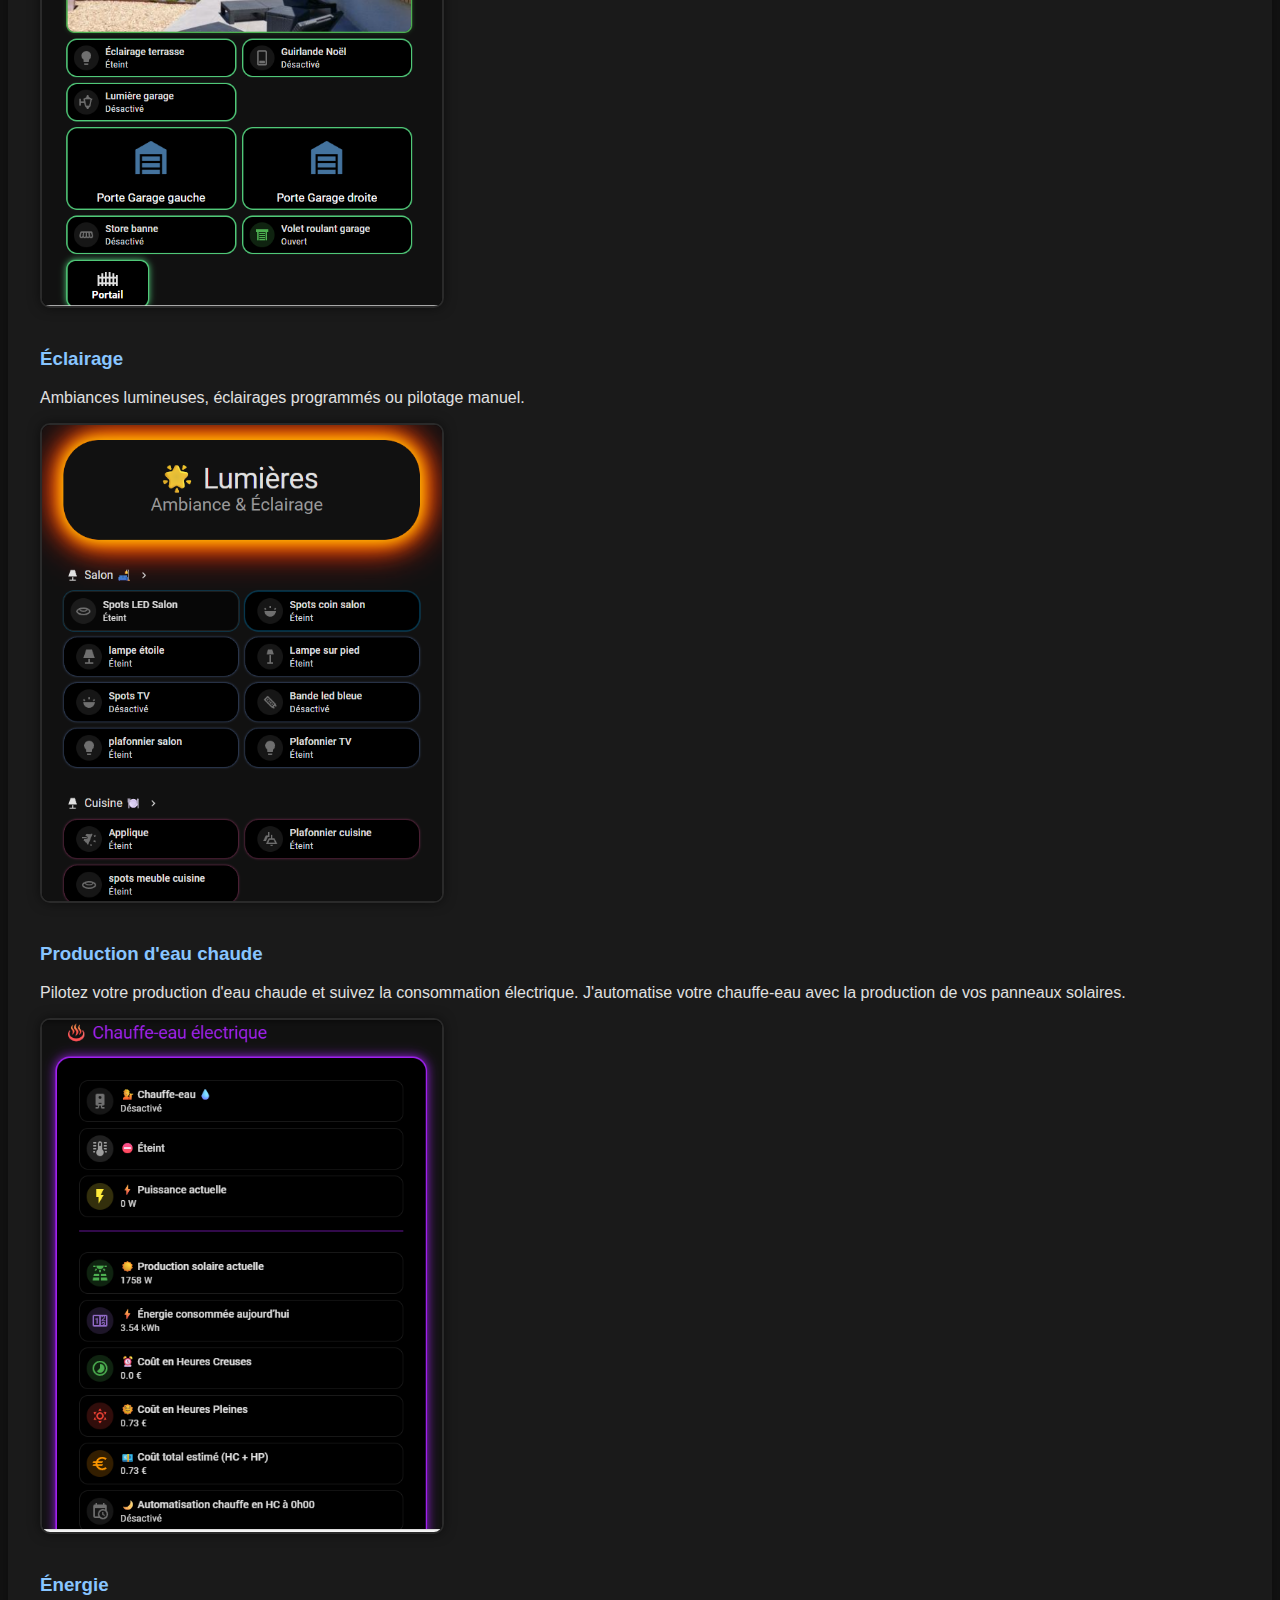
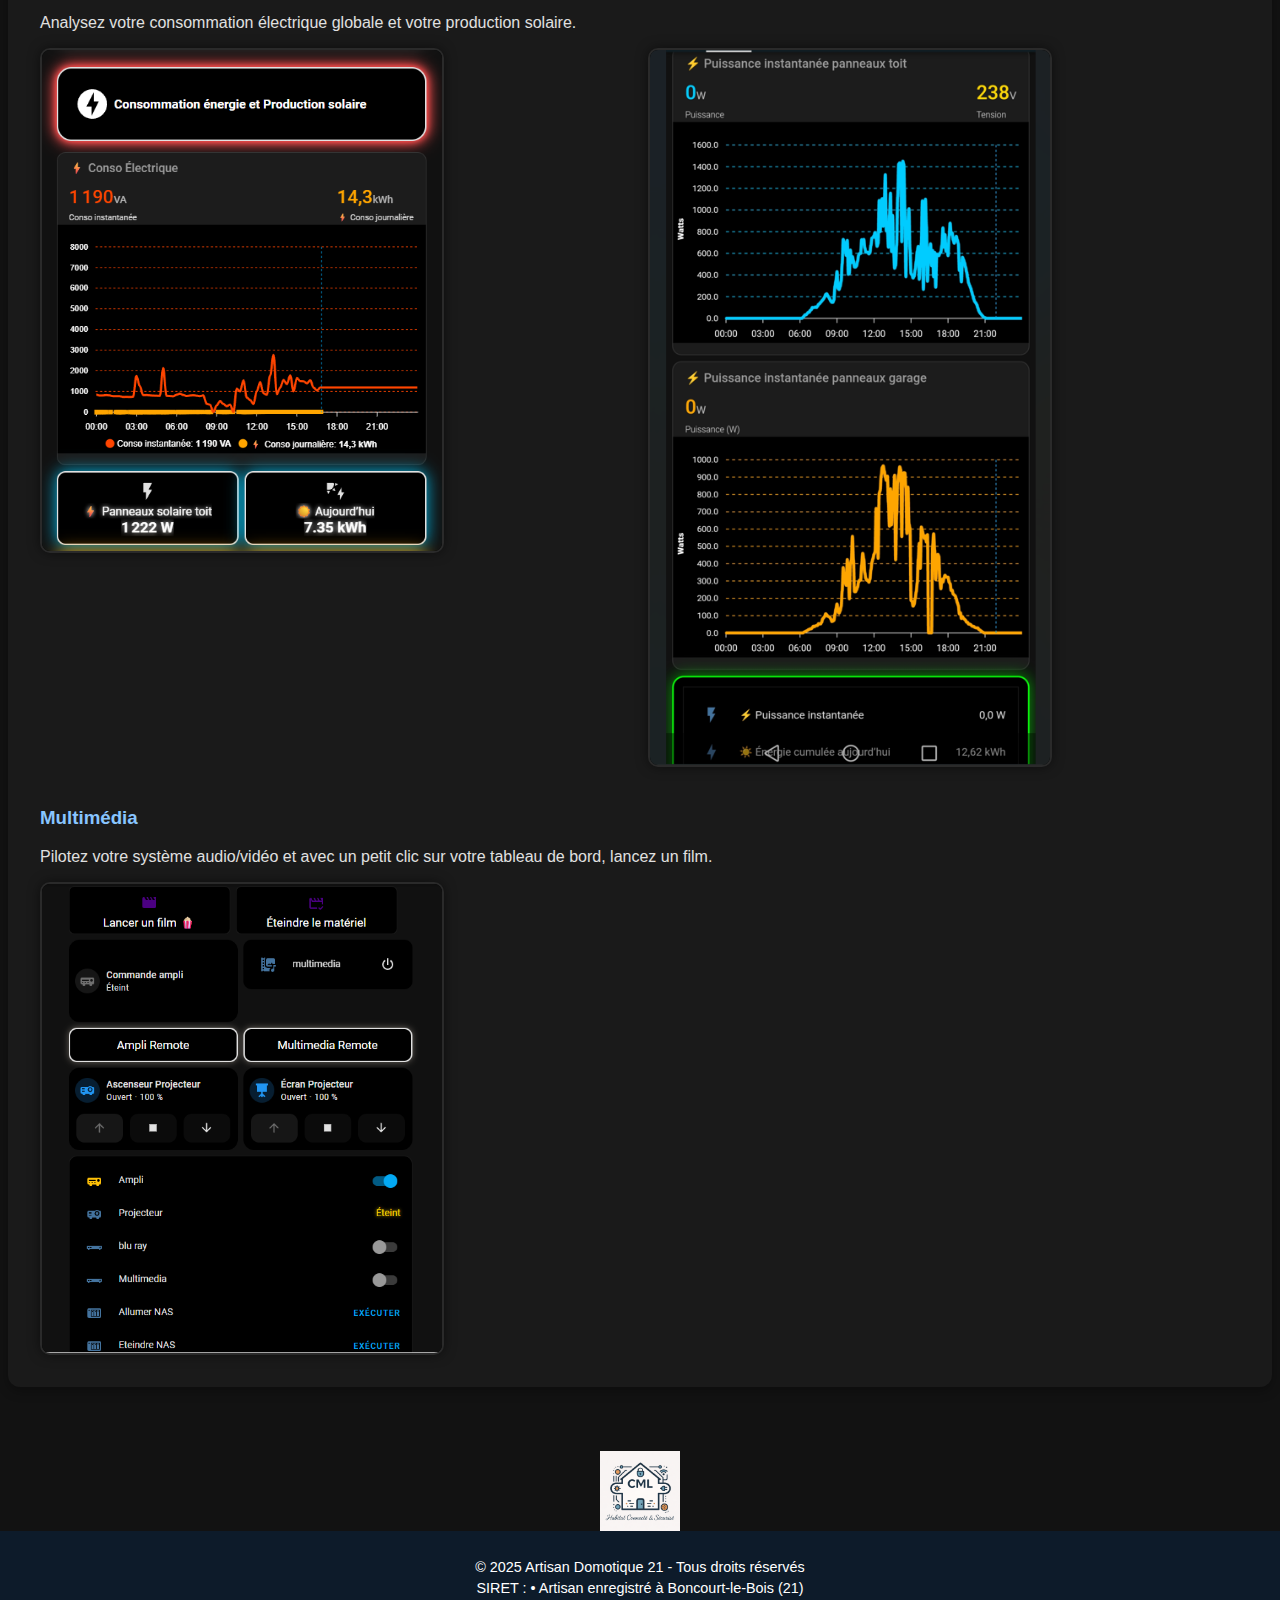
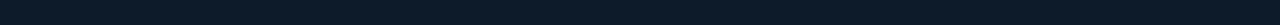
<file: tableaux.html>
<!DOCTYPE html>
<html lang="fr">
<head>
  <meta charset="UTF-8">
  <meta name="viewport" content="width=device-width, initial-scale=1.0">
  <title>Tableaux de bord - Artisan Domotique 21</title>
  <link rel="stylesheet" href="style.css">
</head>
<body>
  <header>
    <a href="index.html">
  <img src="images/logo.png" alt="Logo Artisan Domotique 21" style="max-height: 100px;">
</a>
    <h1>Artisan Domotique 21</h1>
    <p>Exemples de tableaux de bord personnalisés</p>
    <nav>
      <ul>
        <li><a href="index.html">Accueil</a></li>
        <li><a href="index.html#presentation">Présentation</a></li>
        <li><a href="index.html#prestations">Prestations</a></li>
        <li><a href="tableaux.html">Tableaux de bord</a></li>
        <li><a href="index.html#contact">Contact</a></li>
      </ul>
    </nav>
  </header>

  <section>
    <h2>Exemples de tableaux de bord entièrement personnalisés</h2>

    <div class="theme">
      <h3>Ouvrants</h3>
      <p>Pilotez vos ouvrants: volets roulants, fenêtres de toit, store banne depuis votre tableau de bord installé sur vos appareils mobiles.</p>
      <div class="galerie">
        <img src="images/dashboard1.png" alt="Volets roulants" style="max-width: 400px; height: auto;">
      </div>
    </div>

    <div class="theme">
      <h3>Chauffage et climatisation</h3>
      <p>Pilotez votre chauffage depuis votre tableau de bord ou par automatisation, suivez en temps réel la température et l'hygrométrie de vos pièces.</p>
      <div class="galerie">
        <img src="images/dashboard11.png" alt="Chauffage et climatisation" style="max-width: 400px; height: auto;">
        <img src="images/dashboard9.png" alt="Relevé températures et humidité" style="max-width: 400px; height: auto;">
      </div>
    </div>

    <div class="theme">
      <h3>Vue d'ensemble</h3>
      <p>Un aperçu centralisé pour surveiller l'état de votre maison en un coup d'œil.</p>
      <div class="galerie">
        <img src="images/dashboard2.png" alt="Tableau de bord global maison" style="max-width: 400px; height: auto;">
      </div>
    </div>

    <div class="theme">
      <h3>Sécurité</h3>
      <p>Contrôlez l’alarme, les capteurs d’ouverture, les détecteurs de mouvement ou les caméras de surveillance.</p>
      <div class="galerie">
        <img src="images/dashboard3.png" alt="Alarme" style="max-width: 400px; height: auto;">
        <img src="images/dashboard5.png" alt="Capteurs d'ouverture" style="max-width: 400px; height: auto;">
        <img src="images/dashboard6.png" alt="Caméras de sécurité" style="max-width: 400px; height: auto;">
      </div>
    </div>

    <div class="theme">
      <h3>Jardin</h3>
      <p>Pilotez vos portes de garage et portail, vos éclairages extérieurs. Automatisez votre arrivée à votre domicile: avec un clic, ouvrez portail et garage tout en désactivant l'alarme.</p>
      <div class="galerie">
        <img src="images/dashboard4.png" alt="Éclairage et arrosage jardin" style="max-width: 400px; height: auto;">
      </div>
    </div>

    <div class="theme">
      <h3>Éclairage</h3>
      <p>Ambiances lumineuses, éclairages programmés ou pilotage manuel.</p>
      <div class="galerie">
        <img src="images/dashboard8.png" alt="Éclairage intelligent" style="max-width: 400px; height: auto;">
      </div>
    </div>

    <div class="theme">
      <h3>Production d'eau chaude</h3>
      <p>Pilotez votre production d'eau chaude et suivez la consommation électrique. J'automatise votre chauffe-eau avec la production de vos panneaux solaires.</p>
      <div class="galerie">
        <img src="images/dashboard7.png" alt="Chauffe-eau connecté" style="max-width: 400px; height: auto;">
      </div>
    </div>

    <div class="theme">
      <h3>Énergie</h3>
      <p>Analysez votre consommation électrique globale et votre production solaire.</p>
      <div class="galerie">
        <img src="images/dashboard10.png" alt="Suivi énergétique complet" style="max-width: 400px; height: auto;">
        <img src="images/dashboard13.png" alt="Suivi énergétique complet" style="max-width: 400px; height: auto;">
      </div>
    </div>

    <div class="theme">
      <h3>Multimédia</h3>
      <p>Pilotez votre système audio/vidéo et avec un petit clic sur votre tableau de bord, lancez un film.</p>
      <div class="galerie">
        <img src="images/dashboard12.png" alt="Contrôle système audio/vidéo" style="max-width: 400px; height: auto;">
      </div>
    </div>
  </section>
<div class="retour-logo">
  <a href="index.html">
    <img src="images/logo.png" alt="Retour à l'accueil" class="logo-retour">
  </a>
</div>

  <footer>
    <p>&copy; 2025 Artisan Domotique 21 - Tous droits réservés</p>
    <p>SIRET : • Artisan enregistré à Boncourt-le-Bois (21)</p>
  </footer>
</body>
</html>
</file>
<file: style.css>
/* =========================
   Base
========================= */
body {
  font-family: 'Segoe UI', sans-serif;
  margin: 0;
  padding: 0;
  background-color: #121212;
  color: #e0e0e0;
}

header, footer {
  background-color: #0d1b2a;
  color: #ffffff;
  text-align: center;
  padding: 1.5rem 0;
}

nav ul {
  list-style: none;
  padding: 0;
  display: flex;
  justify-content: center;
  flex-wrap: wrap;
  margin-top: 1rem;
}

nav li { margin: 0 1rem; }

nav a {
  color: #66b2ff;
  text-decoration: none;
  font-weight: bold;
}
nav a:hover { text-decoration: underline; }

/* Section “carte” principale, unique */
section {
  background-color: #1a1a1a;
  padding: 2rem;
  max-width: 1200px;
  margin: 4rem auto;
  border-radius: 12px;
  box-shadow: 0 4px 12px rgba(0, 0, 0, 0.3);
  transition: box-shadow 0.3s ease;
}

/* Titres */
h2 {
  color: #66b2ff;
  border-bottom: 2px solid #1a73e8;
  padding-bottom: 0.3rem;
}
.section-title { /* variante stylée réutilisable */
  color: #66b2ff;
  text-align: center;
  margin: 0 0 1.2rem;
  border-bottom: 2px solid #1a73e8;
  padding-bottom: .4rem;
}
.section-title--left { text-align: left; }

h3 {
  color: #88c5ff;
  margin-top: 2.5rem; /* espace avant chaque sous-titre */
}

/* =========================
   Blocs Tableaux (page dédiée)
========================= */
#tableaux .theme {
  margin-bottom: 3rem;
  padding: 1.5rem;
  background-color: #1e1e1e;
  border-left: 4px solid #1a73e8;
  border-radius: 10px;
  box-shadow: 0 0 10px rgba(0,0,0,0.3);
}
#tableaux .theme h3 { margin-top: 0; }

/* =========================
   Galeries d’images (compat FR/EN)
========================= */
.galerie,
.gallery {
  display: grid;
  grid-template-columns: repeat(auto-fit, minmax(240px, 1fr));
  gap: 1rem;
  margin-top: 1rem;
}
.galerie img,
.gallery img {
  width: 100%;
  height: auto;
  border-radius: 10px;
  border: 2px solid #2a2a2a;
  background: #000;
  box-shadow: 0 0 12px rgba(0, 0, 0, 0.5);
  transition: transform 0.3s ease, box-shadow 0.3s ease;
}
.galerie img:hover,
.gallery img:hover {
  transform: scale(1.04);
  box-shadow: 0 0 15px #1a73e8;
}

/* =========================
   Page “articles” (empilement vertical)
========================= */
.wrapper { max-width: 1200px; margin: 0 auto; padding: 2rem 1rem; }

.articles {
  max-width: 1100px;
  margin: 0 auto;
  padding: 0 1rem;
  display: block;          /* empile les <article> verticalement */
}

.card {
  background-color: #1e1e1e;
  border-left: 4px solid #1a73e8;
  border-radius: 12px;
  box-shadow: 0 0 10px rgba(0,0,0,.35);
  padding: 1rem;
  transition: transform .2s ease, box-shadow .2s ease;
  margin-bottom: 40px;      /* espace entre articles */
}
.card:hover {
  transform: translateY(-2px);
  box-shadow: 0 0 14px rgba(26,115,232,.35);
}
.card .desc {
  margin: 0 0 .9rem;
  color: #cfd8e3;
  font-size: .95rem;
  line-height: 1.35rem;
}

/* =========================
   Médias (images/vidéos)
========================= */
.media {
  position: relative;
  border-radius: 10px;
  overflow: hidden;
  background: #000;
}
.media video,
.media img {
  display: block;
  width: 100%;
  height: auto;        /* conserve les proportions */
  object-fit: contain; /* pas de rognage par défaut */
  max-height: 70vh;    /* évite une vidéo trop haute sur desktop */
  margin: 0 auto;
  border-radius: 10px;
}

/* Variantes à ratio fixe (si besoin) */
.media.ratio-16x9 { aspect-ratio: 16 / 9; }
.media.ratio-9x16 { aspect-ratio: 9 / 16; }
.media.square     { aspect-ratio: 1 / 1; }

/* Quand on veut remplir le cadre défini par le ratio (et accepter le recadrage) */
.media.ratio-16x9 > video,
.media.ratio-9x16 > video,
.media.square     > video,
.media.ratio-16x9 > img,
.media.ratio-9x16 > img,
.media.square     > img {
  height: 100%;
  object-fit: cover;
}

/* Paire d’images côte à côte, non déformées */
.media-pair {
  display: flex;
  justify-content: center;
  align-items: flex-start;
  gap: 14px;
  flex-wrap: wrap;
  margin-top: 16px;
}
.media-pair img {
  display: block;
  width: auto !important;   /* annule un éventuel img { width:100% } global */
  height: auto !important;  /* ratio préservé */
  max-width: 300px;         /* taille raisonnable */
  max-height: 220px;        /* borne la hauteur */
  object-fit: contain;
  border-radius: 12px;
  box-shadow: 0 0 8px rgba(0,0,0,.4);
}
@media (max-width: 700px) {
  .media-pair img {
    max-width: 46vw;
    max-height: 32vh;
  }
}

/* =========================
   Formulaires / Boutons
========================= */
form {
  display: flex;
  flex-direction: column;
  gap: 1rem;
  max-width: 500px;
  margin-top: 1rem;
}
input, textarea {
  padding: 0.8rem;
  background-color: #1f1f1f;
  color: #fff;
  border: 1px solid #444;
  border-radius: 6px;
  font-size: 1rem;
}
button {
  background-color: #1a73e8;
  color: white;
  padding: 0.8rem;
  border: none;
  border-radius: 6px;
  font-size: 1rem;
  cursor: pointer;
  transition: background-color 0.3s ease;
}
button:hover { background-color: #1665c1; }

/* =========================
   Footer
========================= */
footer p {
  margin: 0.3rem 0;
  font-size: 0.9rem;
}

/* =========================
   Logos & retours
========================= */
.logo-brillant {
  max-height: 170px !important;
  height: auto !important;
  width: auto !important;
  display: block;
  margin: auto;
  transition: box-shadow 0.3s ease, transform 0.3s ease;
}
.logo-brillant:hover {
  box-shadow: 0 0 20px #00bfff, 0 0 40px #00bfff;
  transform: scale(1.05);
}

.retour-haut { text-align: center; margin: 3rem 0 2rem; }

.logo-retour-haut,
.logo-retour {
  max-height: 130px;
  height: auto !important;
  width: auto !important;
  transition: transform 0.3s, box-shadow 0.3s;
  cursor: pointer;
  display: inline-block;
}
.logo-retour {
  max-height: 80px !important;
  display: block;
  margin-left: auto;
  margin-right: auto;
}
.logo-retour-haut:hover,
.logo-retour:hover {
  transform: scale(1.1);
  box-shadow: 0 0 20px #00bfff, 0 0 40px #00bfff;
}

.retour-logo { text-align: center; margin-top: 3rem; }

/* =========================
   Liens vers articles
========================= */
.lien-article {
  color: #cce0ff;          /* bleu clair */
  text-decoration: underline;
  font-weight: 500;
}
.lien-article:hover { color: #99ccff; }

/* =========================
   Sommaire (liens internes)
========================= */
.sommaire {
  background-color: #1e1e1e;
  border: 1px solid #1a73e8;
  border-radius: 8px;
  padding: 1rem 1.5rem;
  margin: 2rem auto;
  max-width: 900px;
  box-shadow: 0 0 10px rgba(26,115,232,.35);
  text-align: left;
}

.sommaire h3 {
  margin-top: 0;
  color: #66b2ff;
}

.sommaire ul {
  list-style: none;
  padding-left: 0;
  margin: 0;
  display: flex;
  flex-direction: column; /* un lien par ligne */
  gap: 0.4rem;
}

.sommaire li {
  margin: 0;
  position: relative;
  display: flex;
  align-items: center;
}

.sommaire li::before {
  content: "●";
  color: #1a73e8;
  font-size: 0.9rem;
  margin-right: 6px; /* espace entre la puce et le texte */
  line-height: 1;
}

/* === Fond page accueil (paysage) === */
.bg-accueil {
  background: url("images/fond page acceuil.jpg") no-repeat center center fixed;
  background-size: cover;
  min-height: 100vh;
}
/* === Fond page Automatisation (paysage) === */
.bg-automatisation {
  background: url("images/fond3.jpg") no-repeat center center fixed;
  background-size: cover;
  min-height: 100vh;
}


/* === Bloc texte translucide === */
.glass-text {
  background: rgba(0, 0, 0, 0.45);   /* noir semi-transparent */
  border-radius: 18px;               /* coins arrondis */
  padding: 1.2rem;                   /* espace interne */
  color: #ffffff;                    /* texte blanc */
  backdrop-filter: blur(6px);        /* flou derrière */
  -webkit-backdrop-filter: blur(6px);/* compatibilité Safari */
  border: 1px solid rgba(255, 255, 255, 0.15);
  box-shadow: 0 4px 20px rgba(0,0,0,0.4);
}
</file>
